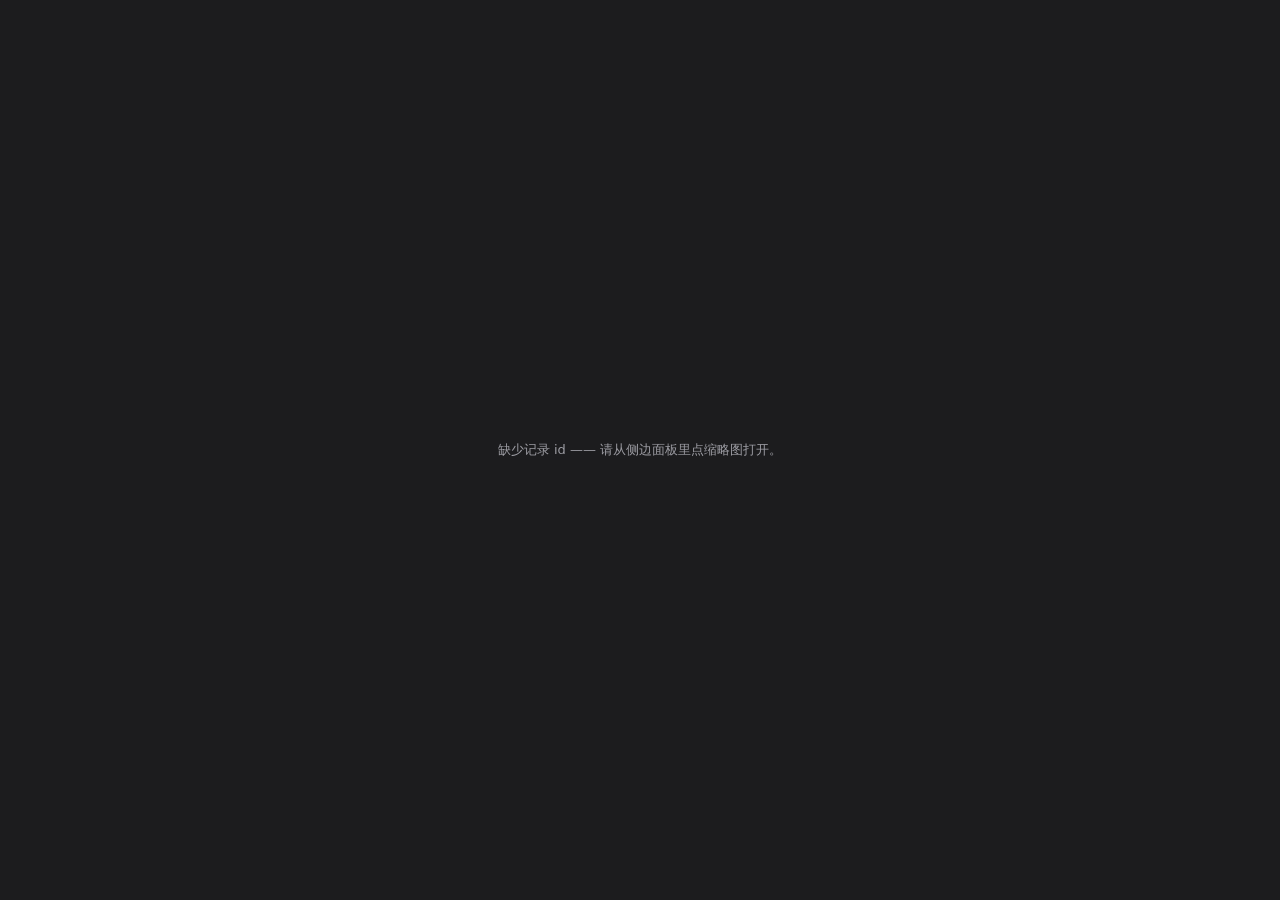
<file: src/preview/index.html>
<!doctype html>
<html lang="zh-CN">
  <head>
    <meta charset="utf-8" />
    <meta name="viewport" content="width=device-width, initial-scale=1" />
    <title>元素截图 · 页面元素注释</title>
    <style>
      /*
       * 独立的截图查看页。
       *
       * 为什么不让侧边面板自己"全屏"：面板本身只有约 320px 宽，浮层再大也受它限制。
       * 真正能看到全貌、能缩放、能右键另存，需要一个普通标签页。
       *
       * 配色刻意用深底：截图常是浅色界面，深底能让图的边界一眼看清，
       * 也不会让人分不清"图的边缘"和"页面背景"。
       */
      * {
        box-sizing: border-box;
      }

      html,
      body {
        margin: 0;
        height: 100%;
        background: #1c1c1e;
        color: #f2f2f7;
        font:
          400 13px/1.5 -apple-system,
          BlinkMacSystemFont,
          'SF Pro Text',
          'Segoe UI',
          system-ui,
          sans-serif;
      }

      body {
        display: flex;
        flex-direction: column;
      }

      /* 工具条会随全屏自动隐藏（全屏时 display 由 JS 控制） */
      .toolbar {
        display: flex;
        align-items: center;
        gap: 10px;
        padding: 10px 14px;
        background: rgba(44, 44, 46, 0.92);
        backdrop-filter: saturate(180%) blur(20px);
        -webkit-backdrop-filter: saturate(180%) blur(20px);
        border-bottom: 1px solid rgba(84, 84, 88, 0.5);
      }

      .toolbar[hidden] {
        display: none;
      }

      .meta {
        flex: 1 1 auto;
        min-width: 0;
        color: rgba(235, 235, 245, 0.62);
        font-size: 12px;
        overflow: hidden;
        text-overflow: ellipsis;
        white-space: nowrap;
      }

      /* 缩放比例显示。定一个宽度，免得数字位数变化时两边的按钮左右挪。 */
      .zoom-level {
        min-width: 52px;
        color: rgba(235, 235, 245, 0.82);
        font: 400 12px/1 ui-monospace, SFMono-Regular, Menlo, monospace;
        text-align: center;
      }

      button {
        font: inherit;
        padding: 6px 12px;
        border: 0;
        border-radius: 8px;
        background: rgba(120, 120, 128, 0.32);
        color: #f2f2f7;
        font-size: 12px;
        cursor: pointer;
        transition: background-color 0.18s ease;
      }

      button:hover {
        background: rgba(120, 120, 128, 0.48);
      }

      button:focus-visible {
        outline: none;
        box-shadow: 0 0 0 3px rgba(120, 120, 128, 0.5);
      }

      .stage {
        flex: 1 1 auto;
        min-height: 0;
        display: flex;
        align-items: center;
        justify-content: center;
        padding: 14px;
        overflow: auto;
      }

      .stage.plain {
        padding: 0;
      }

      /*
       * `contain` 是关键：截图常常很扁很宽（一条按钮、一行文字），
       * 用 cover 会把它裁得只剩中间一块 —— 那就失去了"看全貌"的意义。
       */
      img {
        max-width: 100%;
        max-height: 100%;
        object-fit: contain;
        border-radius: 6px;
        background: #fff;
        box-shadow: 0 12px 40px rgba(0, 0, 0, 0.5);
      }

      .status {
        padding: 40px 20px;
        color: rgba(235, 235, 245, 0.62);
        text-align: center;
        line-height: 1.8;
        white-space: pre-wrap;
      }

      .hint {
        color: rgba(235, 235, 245, 0.42);
        font-size: 11px;
      }
    </style>
  </head>
  <body>
    <div id="toolbar" class="toolbar" hidden>
      <span id="meta" class="meta"></span>
      <button id="zoom-out" type="button" title="缩小（-）">−</button>
      <span id="zoom-level" class="zoom-level">适应</span>
      <button id="zoom-in" type="button" title="放大（+）">＋</button>
      <button id="zoom-fit" type="button" title="适应窗口（0）">适应窗口</button>
      <button id="zoom-100" type="button" title="原始尺寸（1）">100%</button>
      <button id="save" type="button" title="把这张截图另存为 PNG">另存为 PNG</button>
      <button id="close" type="button" title="关闭这个标签页">关闭</button>
    </div>
    <div id="stage" class="stage">
      <p class="status">正在读取截图…</p>
    </div>
    <script src="preview.js"></script>
  </body>
</html>
</file>
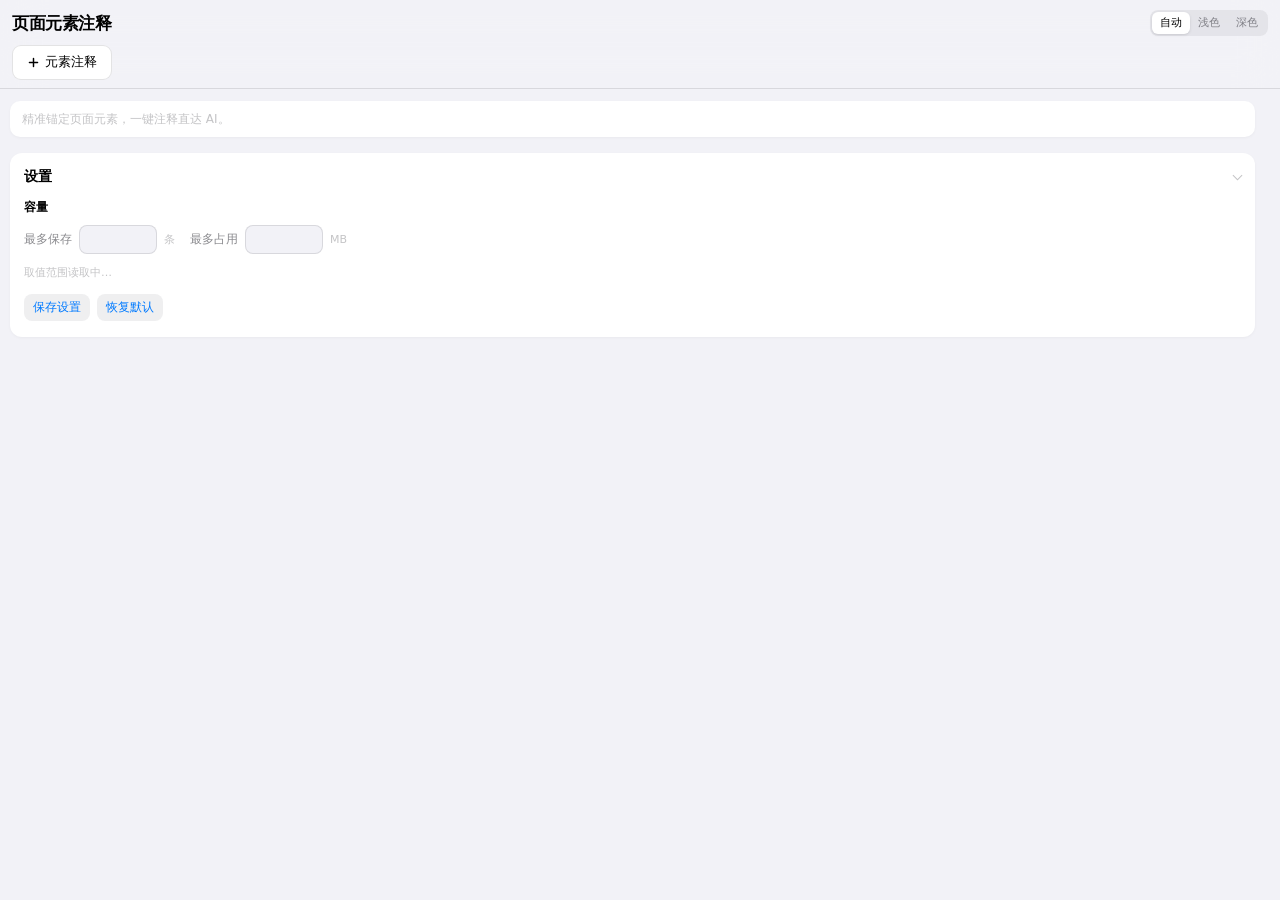
<file: src/sidepanel/index.html>
<!doctype html>
<html lang="zh-CN">
  <head>
    <meta charset="utf-8" />
    <meta name="viewport" content="width=device-width, initial-scale=1" />
    <title>页面元素注释</title>
    <!--
      主题必须在**首屏绘制前**定下来，否则深色模式下会先闪一下白底。
      所以 theme.js 同步加载（不 defer / 不 async），并且用 localStorage
      （同步读取，没有 await 就没有闪烁窗口）。
    -->
    <script src="theme.js"></script>
    <link rel="stylesheet" href="index.css" />
  </head>
  <body>
    <header class="bar">
      <div class="bar-title">
        <strong>页面元素注释</strong>

        <!-- 外观：iOS 的三段式分段控件（跟随系统 / 浅色 / 深色） -->
        <div id="theme-switch" class="segmented" role="group" aria-label="外观主题">
          <button type="button" data-theme-value="system" aria-pressed="false" title="跟随系统外观">
            自动
          </button>
          <button type="button" data-theme-value="light" aria-pressed="false" title="始终使用浅色">
            浅色
          </button>
          <button type="button" data-theme-value="dark" aria-pressed="false" title="始终使用深色">
            深色
          </button>
        </div>
      </div>
      <div class="bar-actions">
        <!--
          注释入口（只剩一个了，快捷键整套已按用户要求删除）。

          这里原本有第二个「悬停注释」入口，区别被写成"鼠标停在元素上即可、
          不需要点击"。**那句话是错的**：两个入口一直都是**左键点击**才抓，
          悬停只用来高亮预览（那条"停 400ms 自动捕获"早就按用户要求删了）。
          所以悬停按钮点下去什么额外效果都没有 —— 用户要求去掉它，是对的。

          hover 才出现的内容（下拉菜单、气泡提示）依然能抓：抽取发生在点击那一刻。
        -->
        <button
          id="start-element-note"
          type="button"
          class="bar-btn primary-note"
          aria-label="元素注释：点页面上的元素并写说明"
        >
          <svg class="icon" viewBox="0 0 16 16" width="13" height="13" aria-hidden="true">
            <path
              d="M8 3v10M3 8h10"
              fill="none"
              stroke="currentColor"
              stroke-width="1.8"
              stroke-linecap="round"
            />
          </svg>
          <span id="start-element-note-label">元素注释</span>
        </button>
        <!--
          ⚠️ 这里原本还有第二个按钮「悬停注释」。

          用户要求去掉它："现在元素注释我看也具备 悬停注释的功能了，
          我觉得可以直接去掉悬停注释这个按钮了。"

          成立：**两个入口的行为早就一样了** —— 都是左键点击元素才抓
          （悬停只用来高亮，不自动抓取；那条 400ms 自动捕获早就按用户要求删了）。
          留着一个点了之后什么额外效果都没有的按钮，只会让人以为是两种模式。

          随之删掉的还有整套 `mode` 机制（面板的 `mode` 参数、worker 的
          `pendingHoverGrab`、页面里的 `armedMode`）—— 只剩一个入口之后它就是死代码。
        -->
      </div>
    </header>

    <!--
      面板内滚动区。

      为什么要把滚动限制在这里，而不是让文档自己滚：
      文档级滚动条**出现/消失**时会改变内容可用宽度，于是每次筛选结果变多
      都会把整块界面挤一下 —— 用户看到的就是"元素跳来跳去"。
      现在：顶栏固定不动，只有这一块滚；它的高度固定，滚动条出现与否都不影响
      其它元素的宽度（外加 `scrollbar-gutter: stable` 预留槽位）。
    -->
    <div class="scroll-area">

    <!--
      提示位**常驻**（不再 hidden）：空闲时显示标语，操作后显示结果。
      文案由 JS 填（`clearNotice()` 会把标语放上去），这里留空是初始占位。
    -->
    <p id="notice" class="notice muted" role="status"></p>

    <!--
      注释输入卡片 —— 用户点了元素之后在这里写注释。

      ⚠️ 输入框放面板里，不放进独立窗口：那条路试过，真机上它带着一圈操作系统
      标题栏（最小化/最大化/关闭），用户反馈"不希望用户能感觉到这是一个独立的
      浏览器弹窗"。而 Chromium 的 `windows.json` 里 `frameless` / `titleBar` /
      `borderless` 这些词一次都没出现过 —— 扩展 API 造不出无边框窗口。

      面板本来就是我们自己的文档、没有窗口边框，而且用户是从这里点「元素注释」
      才开始框选的，它一定是开着的。所以这是唯一既无边框、又不会和页面抢焦点的
      位置。
    -->
    <div id="annotation-composer" class="annotation-composer" hidden>
      <div class="annotation-target" id="annotation-target"></div>
      <!--
        页面刷新/导航后显示的一行说明（见 index.js 里 tabs.onUpdated 那段）。

        刷新会让高亮框消失，但**已经抽好的 payload 与截图还在** ——
        用户写了一半的注释不该因此丢掉。这行字同时说清"什么没了"和"什么还在"。
      -->
      <div id="annotation-note" class="annotation-note" hidden></div>
      <textarea
        id="annotation-input"
        class="annotation-input"
        rows="3"
        placeholder="例如：按钮太淡了，改成主色"
        aria-label="这个元素要改什么"
      ></textarea>
      <div class="annotation-actions">
        <!--
          提示里**不提 Esc**：用户要求"弹窗不再支持通过 ESC 关闭，通过 取消 按钮关闭"。
          写了却没生效，比不写更让人困惑。
        -->
        <span class="annotation-hint">Ctrl+Enter 添加</span>
        <button id="annotation-cancel" type="button" class="mini">取消</button>
        <button id="annotation-add" type="button" class="mini primary">添加</button>
      </div>
    </div>

    <!--
      授权补救：Chrome 的 activeTab 只在「点图标 / 按快捷键」那一刻授予，
      而且页面一导航就撤销。面板是常驻的，所以从面板点「进入抓取模式」时
      常常已经没有授权了。这里给一个**用户自己就能走完**的补救入口。
      按钮默认隐藏，只有真的遇到权限失败才出现。
    -->
    <div id="grant-row" class="grant-row" hidden>
      <button id="grant-host" type="button" class="primary">授权访问所有网站</button>
      <span class="grant-hint">只需一次：之后从面板直接抓取与截图都不再需要重复授权</span>
    </div>

    <!--
      设置。快捷键与容量合在一处，位置在**全选按钮上方**，默认展开但**可收起**。

      用户先要求"常驻展开"，后来要求"支持收起/展开" —— 两者不矛盾：
      默认 `open`（打开面板就能看到容量与快捷键），需要时点标题收起，
      把纵向空间让给列表。`<details>` 原生就是这个行为，也不需要额外 JS。
    -->
    <details class="settings" open>
      <summary>
        <span class="settings-title">设置</span>
        <!--
          用量与「设置」**同一行**（用户要求）。

          它放这里而不是设置体里，是因为它是"一览"信息 —— 用户扫一眼标题行
          就该知道还剩多少空间，不必先展开再往下找。而它又确实属于设置，
          放在标题行右侧是位置与归属都对的做法。

          放在 `summary` **内部**（不是和它并列）是必需的：`<summary>` 是
          `<details>` 的开关，和它并列的元素点下去不会展开/收起。
        -->
        <span id="capacity-line" class="capacity-line"></span>
      </summary>
      <div class="settings-body">
        <div class="setting-block">
          <div class="setting-label">容量</div>
          <div class="setting-pair">
            <label for="setting-max-records">最多保存</label>
            <input
              id="setting-max-records"
              type="number"
              min="1"
              max="1000"
              step="1"
              inputmode="numeric"
            />
            <span class="unit">条</span>

            <label for="setting-max-bytes">最多占用</label>
            <input
              id="setting-max-bytes"
              type="number"
              min="1"
              max="512"
              step="1"
              inputmode="numeric"
            />
            <span class="unit">MB</span>
          </div>
          <!-- 文案由 JS 填（下限随当前用量变），这里只是初始占位。 -->
          <p id="setting-range" class="setting-range">取值范围读取中…</p>
          <div class="setting-actions">
            <button id="setting-save" type="button" class="mini">保存设置</button>
            <button id="setting-reset" type="button" class="mini">恢复默认</button>
          </div>
        </div>
      </div>
    </details>

    <!--
      全选：勾上 = 选中当前全部记录，导出/删除就能一次做完。

      可点区域**只包含复选框和它的文字**，不是整行。
      我第一版用 <label> 包住整行让"整行可点"，但那一行有半屏空白 ——
      用户点空白处却改了选中状态，反馈原话是"我没点击到文字也会触发全选"。
      那确实是意外触发：界面上的空白区域通常意味着"这里什么都不做"。
    -->
    <div id="select-all-row" class="select-all" hidden>
      <label class="select-all-hit">
        <input id="select-all" type="checkbox" />
        <span id="select-all-label">全选</span>
      </label>
      <!--
        搜索框固定在全选行的右侧。

        放在这一行而不是别处：全选、导出、清空三个动作都**作用于搜索结果**，
        搜索框和它们在同一行，这个关系一眼就能看出来。
        （它不会随列表滚动跑掉——列表滚动的只是下面那一块。）
      -->
      <input
        id="record-search"
        type="search"
        class="record-search"
        placeholder="搜索注释…"
        aria-label="按标题搜索记录"
        autocomplete="off"
      />
      <!--
        导出与清空**跟着全选走**（用户要求："放到全选按钮的右边来，我觉得这个比较合理"）。

        确实更合理：这两个动作都**作用于当前搜索出来的结果**，而"作用范围"这件事
        是由全选按钮表达的。放到顶栏去，它们和"注释模式"那两个入口挤在一起，
        看起来像是同一类动作，实际完全不是。
      -->
      <button id="export-selected" type="button" class="bar-btn export-btn" aria-label="导出为 Markdown 文件">
        导出全部
      </button>
      <button id="clear-all" type="button" class="bar-btn" aria-label="清空全部抓取历史">
        清空
      </button>
    </div>

    <ul id="records" class="records" aria-label="抓取记录列表"></ul>

    <p id="filter-note" class="filter-note" hidden></p>

    <p id="empty" class="empty" hidden>
      还没有记录。<br />点「元素注释」，然后在页面上点一个元素。
    </p>

    <!-- 空态要分清两种：「一条都没有」和「筛完一条不剩」。
         混成一句的话，用户会以为记录被删了。 -->
    <p id="no-match" class="empty" hidden>
      没有匹配的记录。<br />换个词试试，或清空搜索框。
    </p>

    <!-- 截图管道诊断：真机上截图一直失败，而失败点无从判断。
         这里把每一步的中间产物显示出来，不需要开控制台。 -->
    <!--
      截图管道诊断。**平时隐藏**，只在最近有失败时自动出现（见 renderShotDiagnostics）。

      保留它的理由：截图曾经连续几轮失败，全靠这块逐阶段记录才定位到根因。
      删掉它，下次再出问题就只能靠猜。但它也确实不该一直占着面板底部。
    -->
    <details class="diag" id="shot-diag-panel" hidden>
      <summary>截图没成功？看诊断</summary>
      <div class="diag-body">
        <div class="diag-actions">
          <button id="shot-diag-clear" type="button">清空并重抓一次</button>
          <button id="shot-diag-reload" type="button">刷新</button>
        </div>
        <div id="shot-diag"></div>
      </div>
    </details>

    </div><!-- /.scroll-area -->

    <script src="../shared/text-utils.js"></script>
    <script src="../shared/surrogate-safe-string.js"></script>
    <script src="../shared/budget.js"></script>
    <script src="../shared/format.js"></script>
    <!-- 导出压缩包时要把 worker 回传的 base64 解成字节再交给 blob URL。 -->
    <script src="../shared/zip.js"></script>
    <script src="index.js"></script>
  </body>
</html>
</file>
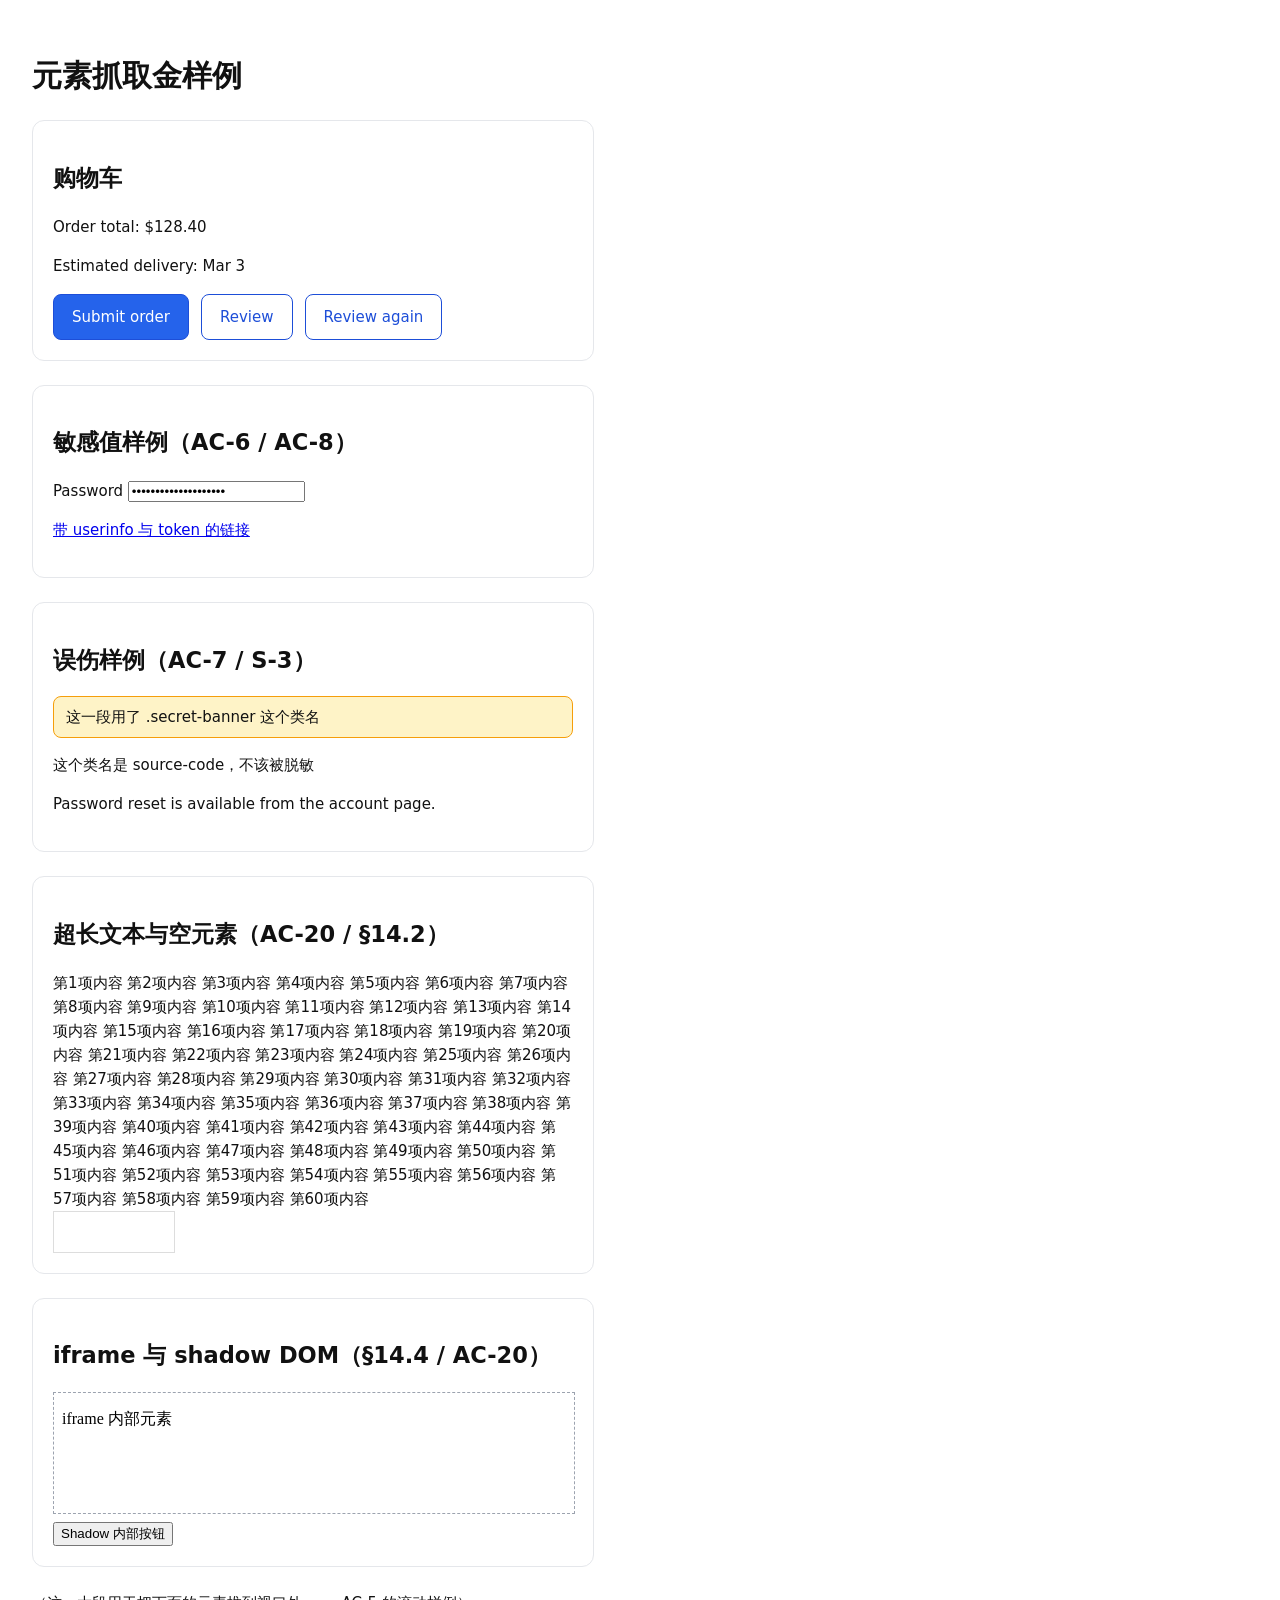
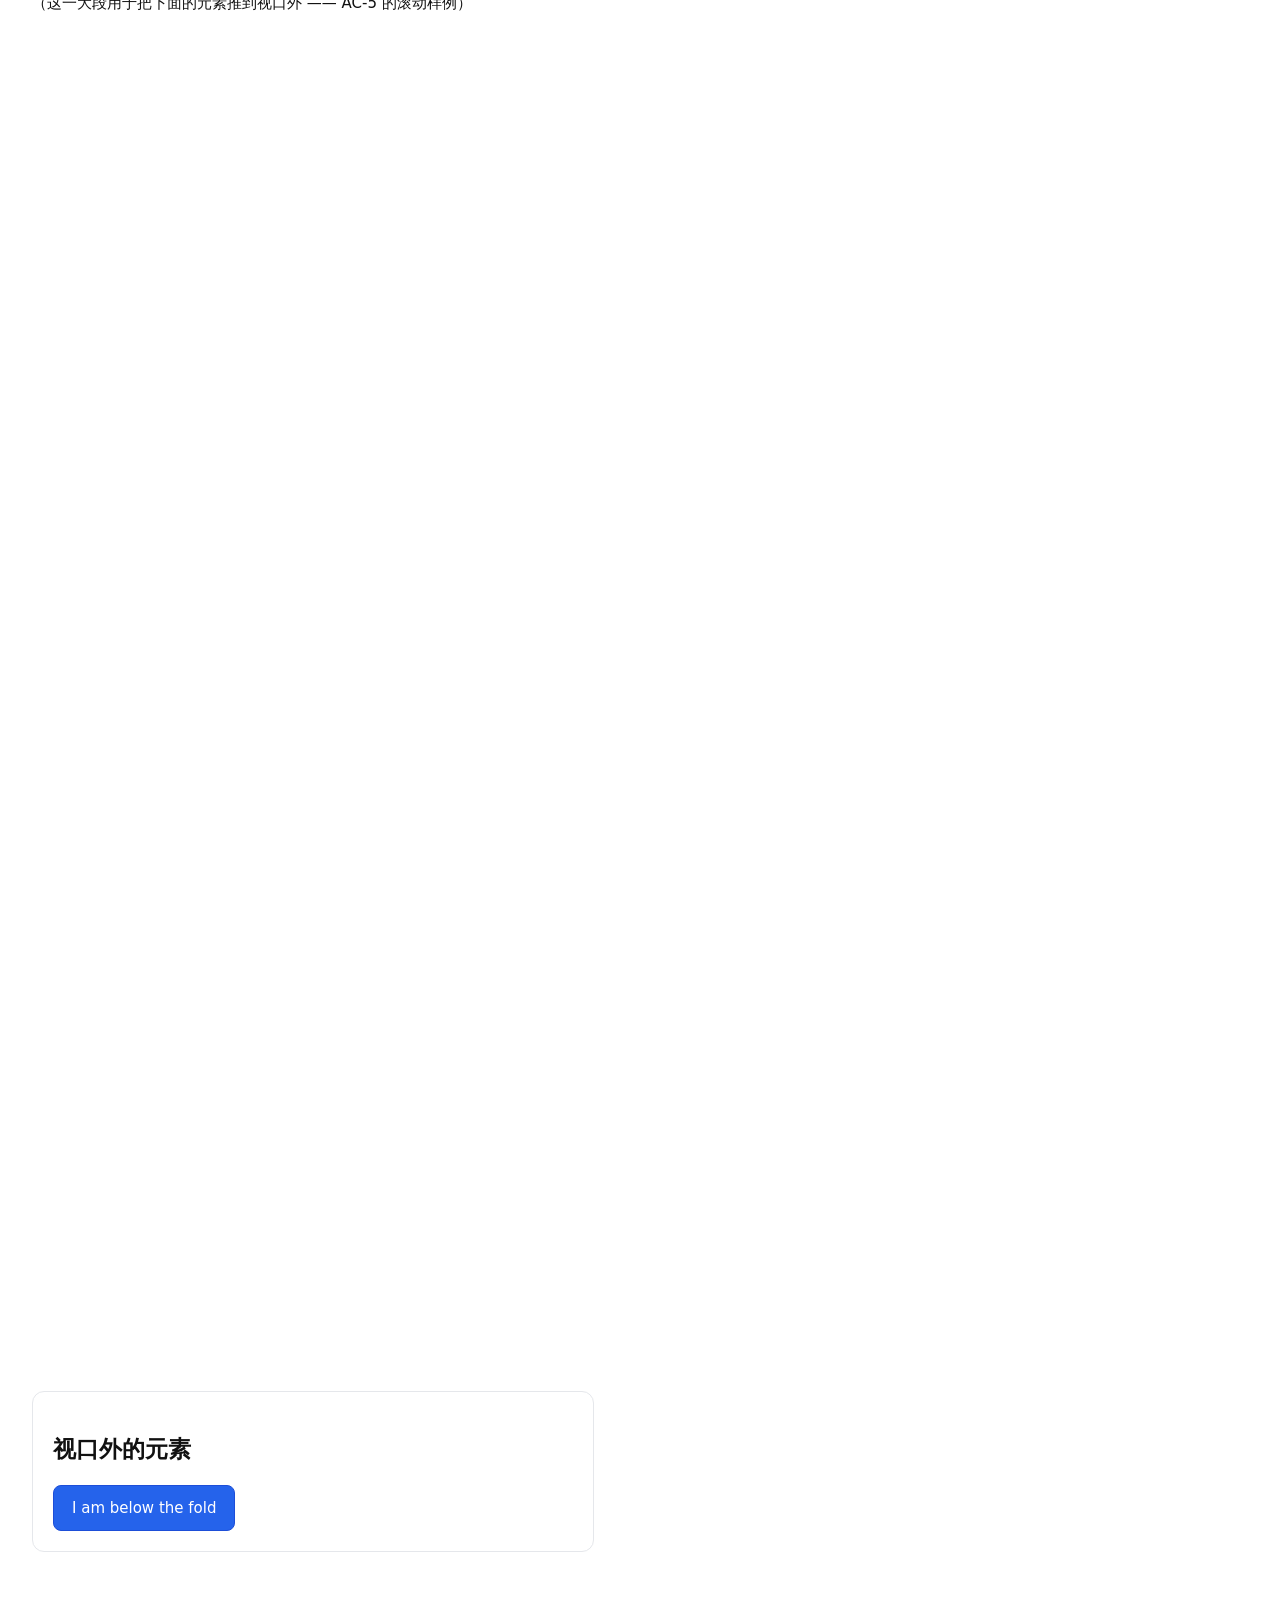
<file: test/fixture-page.html>
<!doctype html>
<html lang="zh-CN">
  <head>
    <meta charset="utf-8" />
    <title>页面元素注释 · 金样例页面</title>
    <style>
      body {
        font: 15px/1.6 system-ui, -apple-system, 'Segoe UI', sans-serif;
        margin: 0;
        padding: 32px;
        background: #fff;
        color: #111;
      }
      .card {
        max-width: 520px;
        border: 1px solid #e5e7eb;
        border-radius: 12px;
        padding: 20px;
        margin-bottom: 24px;
      }
      .cart-actions {
        display: flex;
        gap: 12px;
        align-items: center;
        margin-top: 16px;
      }
      .btn {
        font: inherit;
        padding: 10px 18px;
        border-radius: 8px;
        border: 1px solid #1d4ed8;
        background: #2563eb;
        color: #fff;
        cursor: pointer;
      }
      .btn-ghost {
        background: #fff;
        color: #1d4ed8;
      }
      /* 用于 AC-7：class 名里含裸子串 "secret"，但它是正常类名，不该被脱敏 */
      .secret-banner {
        padding: 8px 12px;
        background: #fef3c7;
        border: 1px solid #f59e0b;
        border-radius: 8px;
      }
      .filler {
        height: 1400px;
      }
      iframe {
        width: 100%;
        height: 120px;
        border: 1px dashed #9ca3af;
      }
    </style>
  </head>
  <body>
    <h1>元素抓取金样例</h1>

    <div class="card" id="cart">
      <h2>购物车</h2>
      <p class="cart-total">Order total: $128.40</p>
      <p class="cart-delivery">Estimated delivery: Mar 3</p>
      <div class="cart-actions">
        <button id="submit-order" class="btn" type="submit" aria-label="Submit order">
          Submit order
        </button>
        <button class="btn btn-ghost review-order" type="button">Review</button>
        <button class="btn btn-ghost review-order" type="button">Review again</button>
      </div>
    </div>

    <div class="card">
      <h2>敏感值样例（AC-6 / AC-8）</h2>
      <div>
        <label for="pw">Password</label>
        <input id="pw" type="password" value="hunter2-super-secret" />
      </div>
      <p>
        <a id="keyed-link" href="https://user:pw@example.com/api/keys/abc123?token=xyz#frag">
          带 userinfo 与 token 的链接
        </a>
      </p>
    </div>

    <div class="card">
      <h2>误伤样例（AC-7 / S-3）</h2>
      <div class="secret-banner" id="banner">这一段用了 .secret-banner 这个类名</div>
      <p class="source-code" id="source-code-note">这个类名是 source-code，不该被脱敏</p>
      <p id="password-prose">Password reset is available from the account page.</p>
    </div>

    <div class="card">
      <h2>超长文本与空元素（AC-20 / §14.2）</h2>
      <div id="long-text"></div>
      <div id="empty-box" style="width: 120px; height: 40px; border: 1px solid #ddd"></div>
    </div>

    <div class="card">
      <h2>iframe 与 shadow DOM（§14.4 / AC-20）</h2>
      <iframe id="frame" srcdoc="<p id='inside'>iframe 内部元素</p>"></iframe>
      <div id="shadow-host"></div>
    </div>

    <div class="filler" id="filler">（这一大段用于把下面的元素推到视口外 —— AC-5 的滚动样例）</div>

    <div class="card" id="far-away">
      <h2>视口外的元素</h2>
      <button id="far-button" class="btn" type="button">I am below the fold</button>
    </div>

    <script>
      // 超长文本，用于验证 textSnippet 的 200 码元截断。
      const longText = document.getElementById('long-text')
      longText.textContent = Array.from(
        { length: 60 },
        (_, i) => '第' + (i + 1) + '项内容'
      ).join(' ')

      // Shadow DOM：验证 elementFromPoint 会返回 host 而不是内部元素。
      const shadowHost = document.getElementById('shadow-host')
      const shadowRoot = shadowHost.attachShadow({ mode: 'open' })
      const shadowButton = document.createElement('button')
      shadowButton.id = 'shadow-btn'
      shadowButton.className = 'btn'
      shadowButton.textContent = 'Shadow 内部按钮'
      shadowRoot.appendChild(shadowButton)

      // 供验证脚本查询的探针：页面自己记录被点击过的元素。
      window.__fixtureClicks = []
      document.addEventListener('click', (event) => {
        window.__fixtureClicks.push(event.target.id || event.target.tagName)
      })
    </script>
  </body>
</html>
</file>
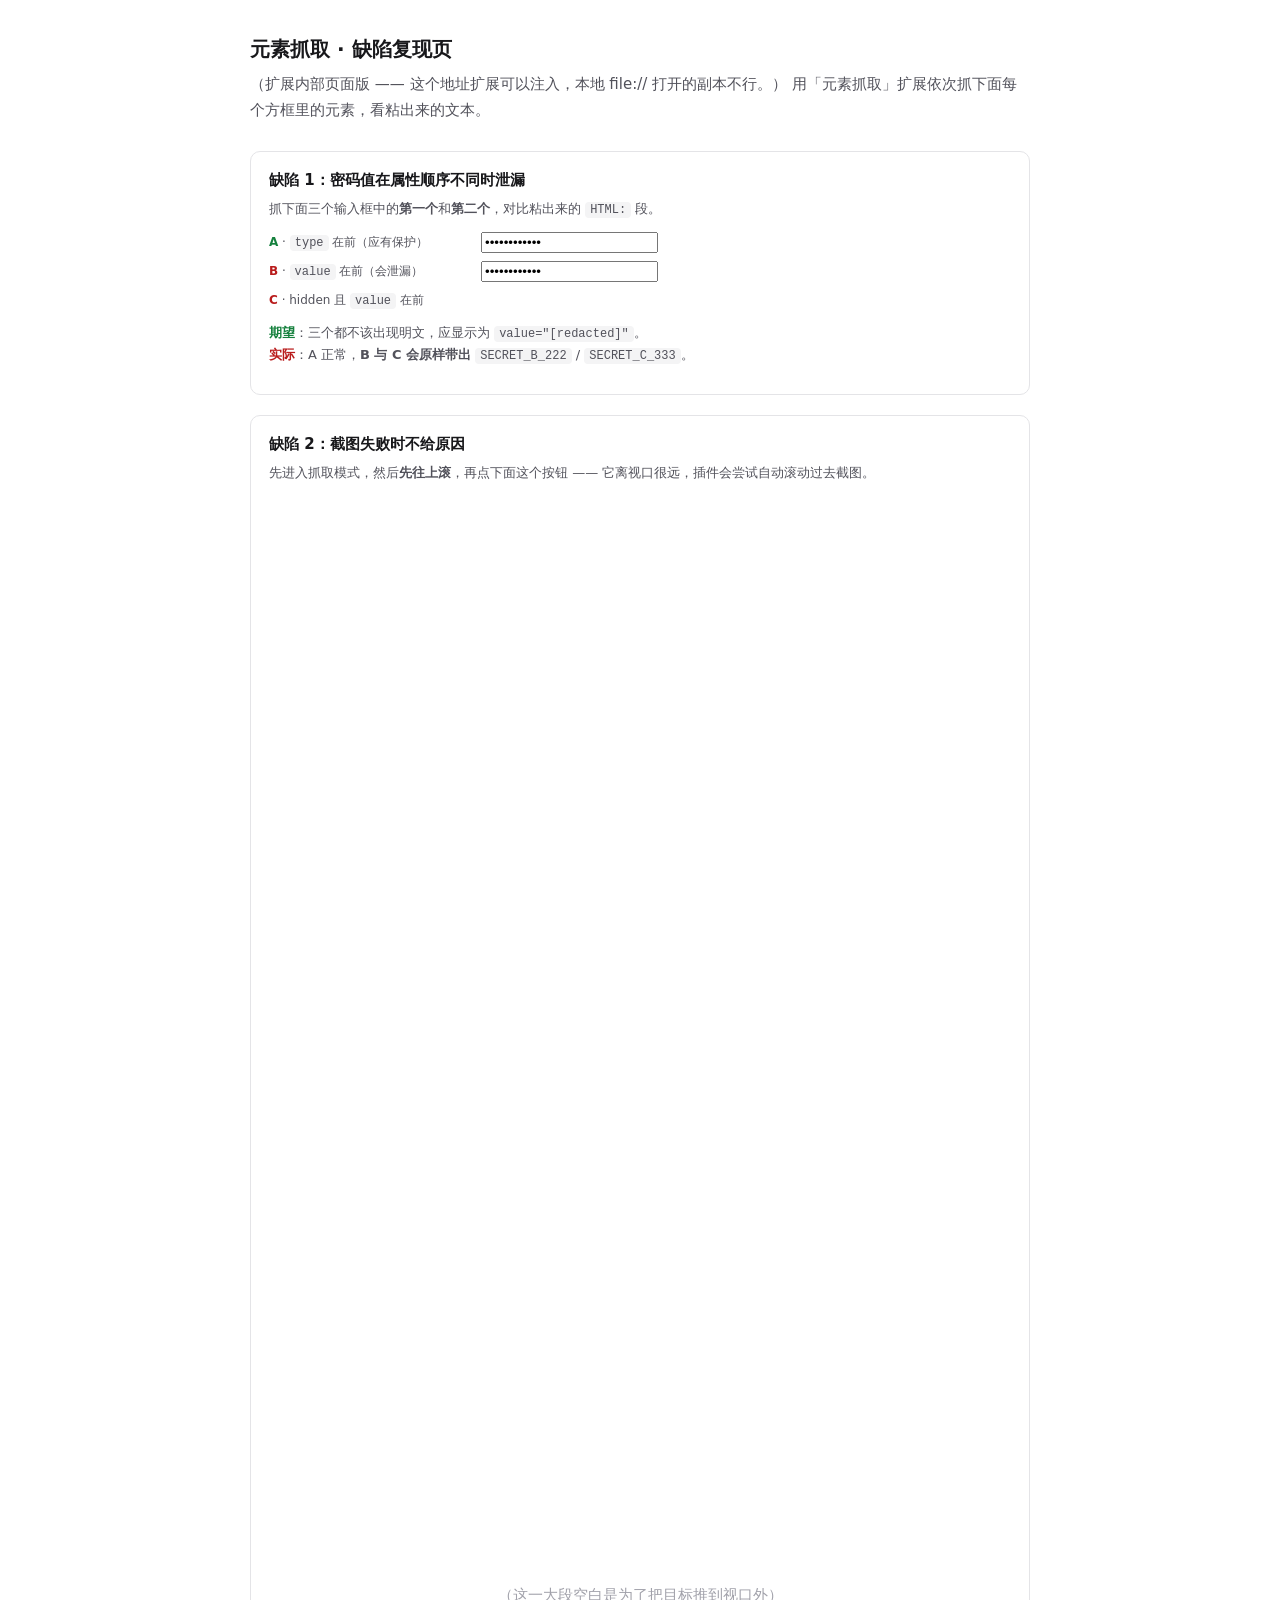
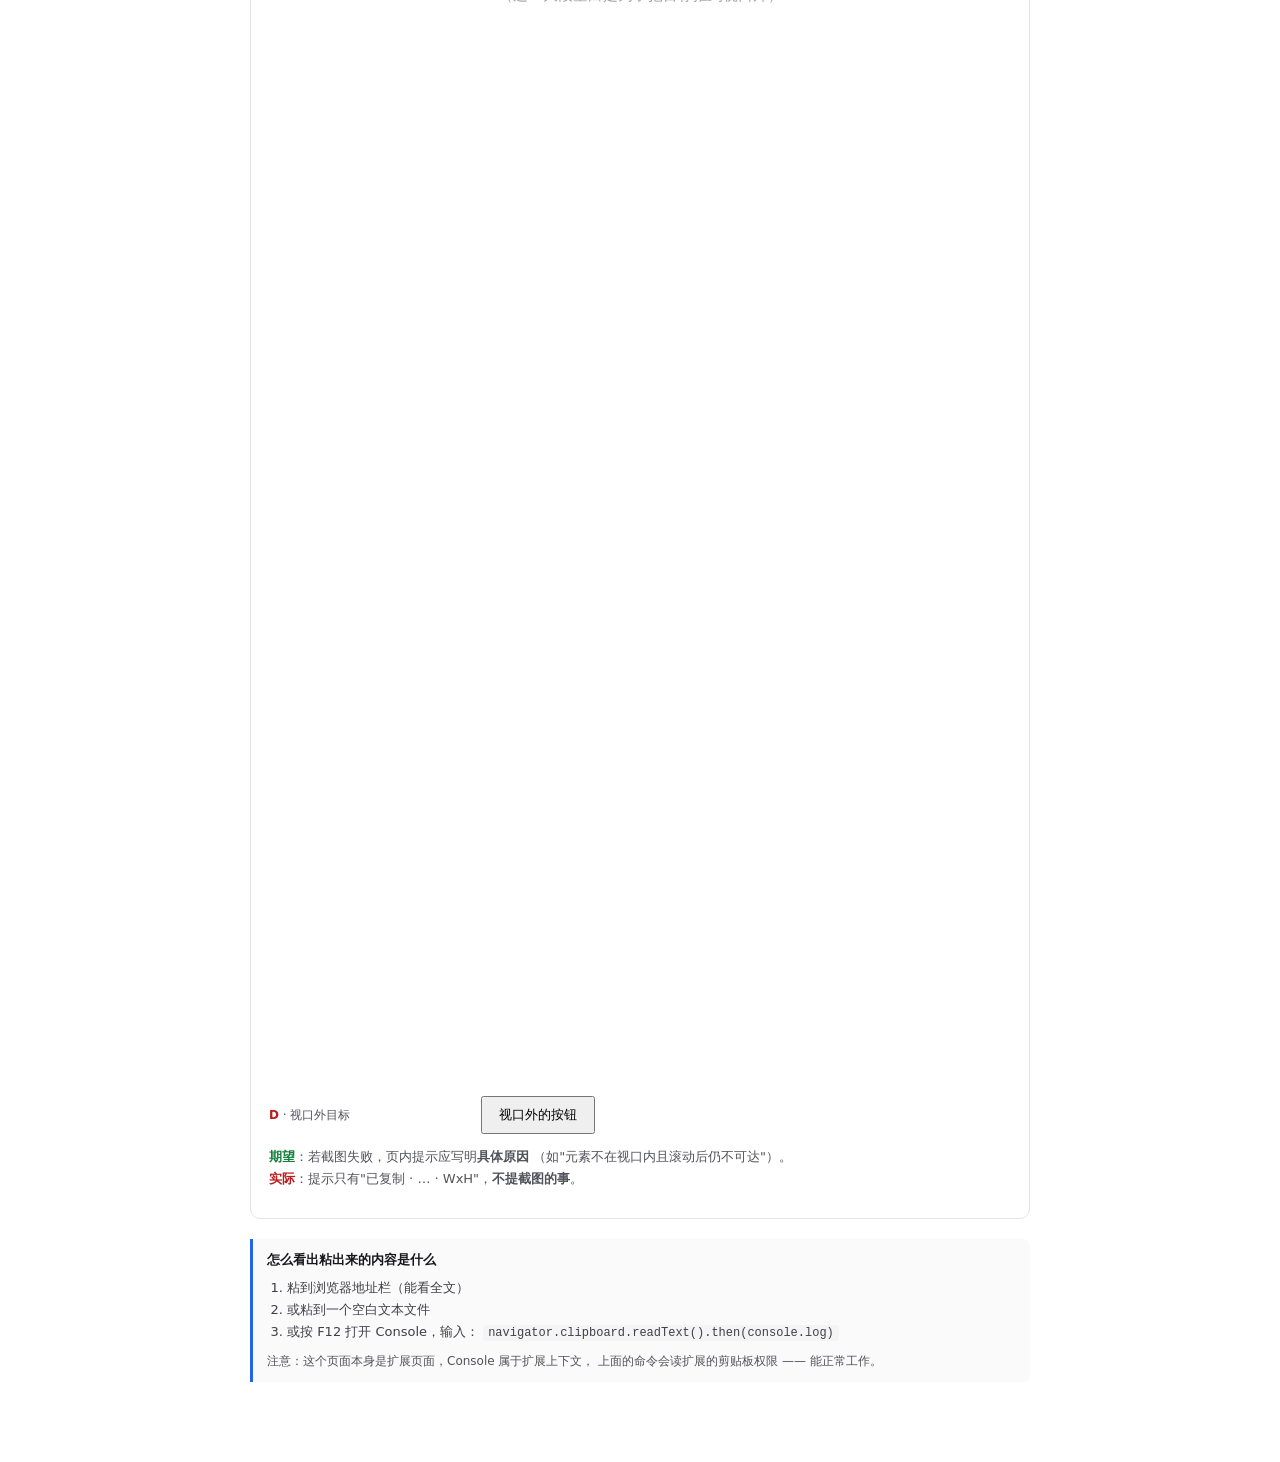
<file: test/repro.html>
<!doctype html>
<html lang="zh-CN">
  <head>
    <meta charset="utf-8" />
    <title>页面元素注释 · 缺陷复现页</title>
    <style>
      body {
        font: 15px/1.7 system-ui, -apple-system, 'Segoe UI', sans-serif;
        margin: 0 auto;
        max-width: 780px;
        padding: 32px 24px 80px;
        color: #18181b;
      }
      h1 { font-size: 20px; margin: 0 0 6px; }
      .lede { color: #52525b; margin: 0 0 28px; }
      section {
        border: 1px solid #e4e4e7; border-radius: 10px;
        padding: 16px 18px; margin-bottom: 20px;
      }
      h2 { font-size: 15px; margin: 0 0 4px; }
      .expect { color: #52525b; font-size: 13px; margin: 0 0 12px; }
      .row { display: flex; align-items: center; gap: 12px; margin-bottom: 8px; }
      .label { flex: 0 0 auto; font-size: 12px; color: #52525b; min-width: 200px; }
      code {
        font: 12px/1.5 ui-monospace, SFMono-Regular, Menlo, monospace;
        background: #f4f4f5; padding: 1px 5px; border-radius: 4px;
      }
      .bad { color: #b91c1c; font-weight: 600; }
      .good { color: #15803d; font-weight: 600; }
      .tip {
        background: #fafafa; border-left: 3px solid #2563eb;
        padding: 10px 14px; font-size: 13px; margin: 16px 0 0; border-radius: 0 6px 6px 0;
      }
      ol { margin: 6px 0 0; padding-left: 20px; font-size: 13px; color: #3f3f46; }
    </style>
  </head>
  <body>
    <h1>元素抓取 · 缺陷复现页</h1>
    <p class="lede">
      （扩展内部页面版 —— 这个地址扩展可以注入，本地 file:// 打开的副本不行。）
      用「元素抓取」扩展依次抓下面每个方框里的元素，看粘出来的文本。
    </p>

    <section>
      <h2>缺陷 1：密码值在属性顺序不同时泄漏</h2>
      <p class="expect">
        抓下面三个输入框中的<strong>第一个</strong>和<strong>第二个</strong>，对比粘出来的
        <code>HTML:</code> 段。
      </p>

      <div class="row">
        <span class="label"><span class="good">A</span> · <code>type</code> 在前（应有保护）</span>
        <input id="pw-a" type="password" value="SECRET_A_111" />
      </div>
      <div class="row">
        <span class="label"><span class="bad">B</span> · <code>value</code> 在前（会泄漏）</span>
        <input id="pw-b" value="SECRET_B_222" type="password" />
      </div>
      <div class="row">
        <span class="label"><span class="bad">C</span> · hidden 且 <code>value</code> 在前</span>
        <input id="pw-c" value="SECRET_C_333" type="hidden" />
      </div>

      <p class="expect" style="margin-top: 12px">
        <span class="good">期望</span>：三个都不该出现明文，应显示为
        <code>value="[redacted]"</code>。<br />
        <span class="bad">实际</span>：A 正常，<strong>B 与 C 会原样带出</strong>
        <code>SECRET_B_222</code> / <code>SECRET_C_333</code>。
      </p>
    </section>

    <section>
      <h2>缺陷 2：截图失败时不给原因</h2>
      <p class="expect">
        先进入抓取模式，然后<strong>先往上滚</strong>，再点下面这个按钮 ——
        它离视口很远，插件会尝试自动滚动过去截图。
      </p>
      <div style="height: 2200px; display: grid; place-items: center; color: #a1a1aa">
        （这一大段空白是为了把目标推到视口外）
      </div>
      <div class="row">
        <span class="label"><span class="bad">D</span> · 视口外目标</span>
        <button id="far-target" type="button" style="padding: 8px 16px">视口外的按钮</button>
      </div>
      <p class="expect" style="margin-top: 12px">
        <span class="good">期望</span>：若截图失败，页内提示应写明<strong>具体原因</strong>
        （如"元素不在视口内且滚动后仍不可达"）。<br />
        <span class="bad">实际</span>：提示只有"已复制 · … · WxH"，<strong>不提截图的事</strong>。
      </p>
    </section>

    <div class="tip">
      <strong>怎么看出粘出来的内容是什么</strong>
      <ol>
        <li>粘到浏览器地址栏（能看全文）</li>
        <li>或粘到一个空白文本文件</li>
        <li>或按 F12 打开 Console，输入：
          <code>navigator.clipboard.readText().then(console.log)</code>
        </li>
      </ol>
      <p style="margin: 8px 0 0; font-size: 12px; color: #52525b">
        注意：这个页面本身是扩展页面，Console 属于扩展上下文，
        上面的命令会读扩展的剪贴板权限 —— 能正常工作。
      </p>
    </div>
  </body>
</html>
</file>
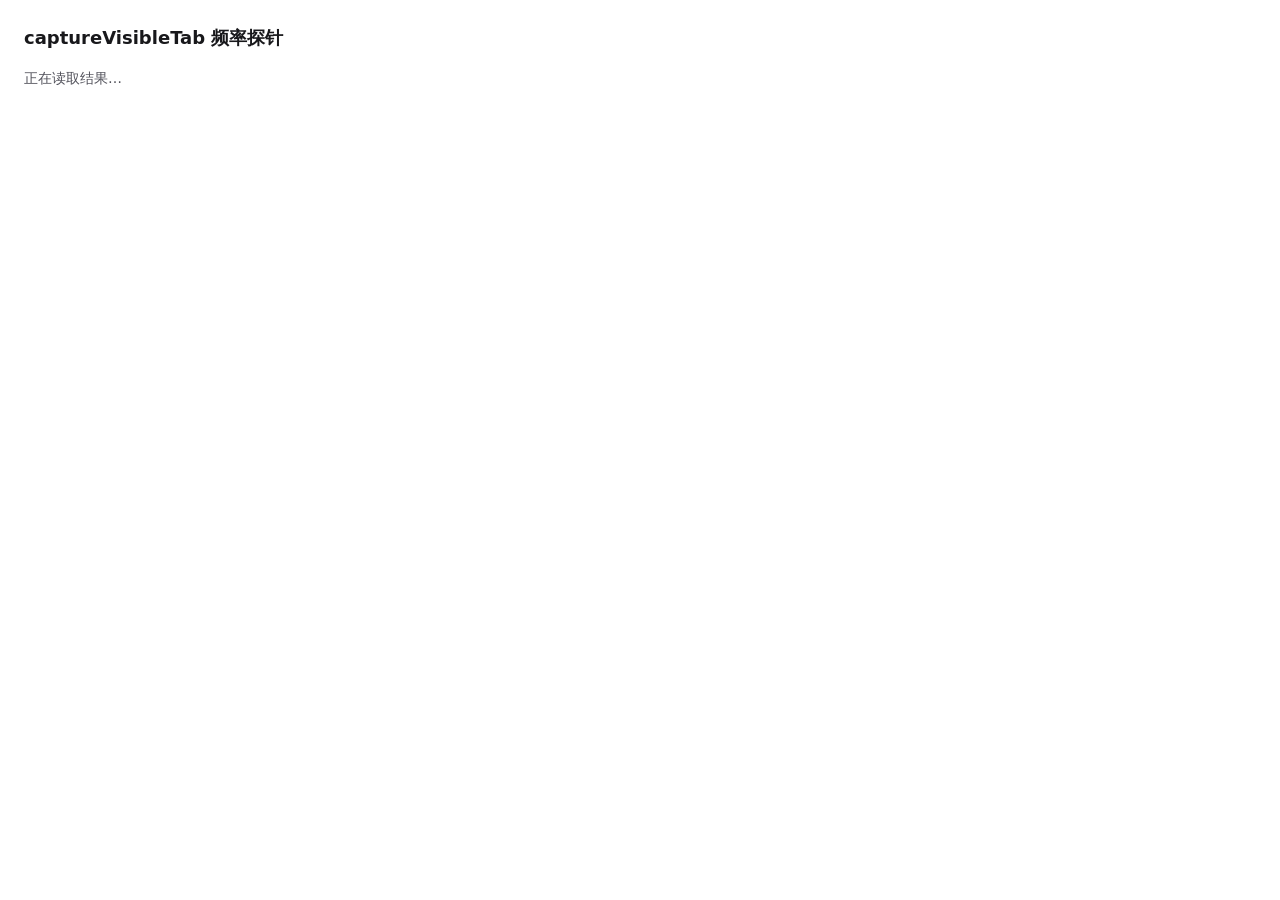
<file: test/risk-probe/capture-vt-probe-extension/result.html>
<!doctype html>
<html lang="zh-CN">
  <head>
    <meta charset="utf-8" />
    <title>captureVisibleTab 探针结果</title>
    <style>
      body {
        font: 14px/1.6 system-ui, -apple-system, 'Segoe UI', sans-serif;
        margin: 0;
        padding: 24px;
        max-width: 760px;
        color: #18181b;
      }
      h1 {
        font-size: 18px;
        margin: 0 0 4px;
      }
      .verdict {
        display: inline-block;
        padding: 3px 10px;
        border-radius: 6px;
        background: #eef2ff;
        color: #3730a3;
        font-weight: 600;
        margin-bottom: 12px;
      }
      .interp {
        margin: 0 0 16px;
        padding: 10px 12px;
        background: #fafafa;
        border: 1px solid #e4e4e7;
        border-radius: 8px;
      }
      table {
        border-collapse: collapse;
        width: 100%;
        margin-bottom: 16px;
      }
      th,
      td {
        text-align: left;
        padding: 6px 8px;
        border-bottom: 1px solid #e4e4e7;
        font-size: 13px;
      }
      th {
        background: #fafafa;
        font-weight: 600;
      }
      code {
        font: 12px/1.5 ui-monospace, SFMono-Regular, Menlo, monospace;
      }
      button {
        font: inherit;
        padding: 6px 14px;
        border-radius: 6px;
        border: 1px solid #2563eb;
        background: #2563eb;
        color: #fff;
        cursor: pointer;
      }
      .hint {
        color: #52525b;
        font-size: 12px;
        margin-top: 12px;
      }
      .busy {
        color: #52525b;
      }
    </style>
  </head>
  <body>
    <h1>captureVisibleTab 频率探针</h1>
    <p id="status" class="busy">正在读取结果…</p>

    <div id="content" hidden>
      <div id="verdict" class="verdict"></div>
      <p id="interp" class="interp"></p>

      <table>
        <thead>
          <tr>
            <th>轮次</th>
            <th>尝试</th>
            <th>成功</th>
            <th>失败</th>
            <th>失败率</th>
            <th>中位耗时</th>
            <th>失败出现在第几次</th>
          </tr>
        </thead>
        <tbody id="rows"></tbody>
      </table>

      <p id="errors" class="hint"></p>

      <button id="copy" type="button">复制完整 JSON 到剪贴板</button>
      <p class="hint">
        同时已经下载了一份 <code>capture-visible-tab-probe.json</code>。<br />
        把 JSON 文件、或点上面的按钮后粘贴的内容，发给提出这次实测的人即可。<br />
        跑完可以在 <code>chrome://extensions</code> 里直接「移除」这个探针扩展。
      </p>
      <pre id="json" hidden></pre>
    </div>

    <script src="result.js"></script>
  </body>
</html>
</file>
<file: src/sidepanel/index.css>
/*
 * 侧边面板样式。
 *
 * 设计取向：**iOS / macOS 系统的观感**。
 * 用户反馈"希望换成 iPhone 苹果那种界面质感，看着非常舒服"。落地为几条具体规则：
 *
 * 1. **分层**，不是一片同色。分组底色（`--bg`）承托白色卡片（`--bg-card`），
 *    层次由背景色差表达，而不是靠边框。
 * 2. **发丝分隔线**（`--separator`）：半透明、0.5px、只在需要的地方出现。
 *    整块加边框是 Web 观感，iOS 用色差 + 发丝线。
 * 3. **系统色板**：蓝 #007AFF、红 #FF3B30、绿 #34C759；深色模式换用对应高亮变体。
 * 4. **连续圆角**：卡片 12–14px，控件 8–10px。小圆角配大卡片会立刻显得廉价。
 * 5. **毛玻璃吸顶栏**：`backdrop-filter` 让滚动内容从半透明栏下透出来，
 *    这是 iOS 导航栏最容易被感知的一个特征。
 * 6. **留白要够**：宁可少放一行内容，也不要挤。
 *
 * 主题只认 `documentElement[data-resolved]`（由 theme.js 写入）—— 单一真相来源，
 * 避免"媒体查询 + 属性"两套规则互相打架。
 */

:root,
:root[data-resolved='light'] {
  --bg: #f2f2f7;
  --bg-card: #ffffff;
  --fill: rgba(120, 120, 128, 0.12);
  --fill-strong: rgba(120, 120, 128, 0.2);
  --label: #000000;
  --label-2: rgba(60, 60, 67, 0.6);
  --label-3: rgba(60, 60, 67, 0.3);
  --separator-hairline: rgba(60, 60, 67, 0.14);
  --blue: #007aff;
  --red: #ff3b30;
  --green: #34c759;
  --shadow-card: 0 1px 3px rgba(0, 0, 0, 0.04);
  --header-bg: rgba(242, 242, 247, 0.78);
  --on-accent: #ffffff;
}

:root[data-resolved='dark'] {
  --bg: #000000;
  --bg-card: #1c1c1e;
  --fill: rgba(120, 120, 128, 0.24);
  --fill-strong: rgba(120, 120, 128, 0.36);
  --label: #ffffff;
  --label-2: rgba(235, 235, 245, 0.6);
  --label-3: rgba(235, 235, 245, 0.3);
  --separator-hairline: rgba(84, 84, 88, 0.4);
  --blue: #0a84ff;
  --red: #ff453a;
  --green: #30d158;
  --shadow-card: none;
  --header-bg: rgba(28, 28, 30, 0.72);
  --on-accent: #ffffff;
}

/*
 * 只在切换主题的那一次挂过渡（theme.js 加/摘 .theme-animating）。
 * 常驻的全局 transition 会让首屏"淡入"，也会和按钮自己的 hover 抢时间轴。
 */
.theme-animating,
.theme-animating *,
.theme-animating *::before,
.theme-animating *::after {
  transition:
    background-color 0.32s ease,
    color 0.32s ease,
    border-color 0.32s ease,
    box-shadow 0.32s ease !important;
}

* {
  box-sizing: border-box;
}

html,
body {
  /* 和面板底色一致，避免滚动越界时露出浏览器默认的白/黑。 */
  background: var(--bg);
  /* 撑满面板高度：下面靠 flex 把滚动限制在内层容器里。 */
  height: 100%;
}

body {
  margin: 0;
  padding: 0;
  /*
   * 面板本身**不滚动**，滚动交给 `.scroll-area`。
   *
   * 文档级滚动条出现/消失会改变内容可用宽度，于是筛选结果一变多就挤一下 ——
   * 用户看到的正是"页面元素老是动态变化、跳来跳去"。
   * 把滚动关在内层、并给它固定高度，外层就永远不会因为滚动条而变宽变窄。
   */
  display: flex;
  flex-direction: column;
  overflow: hidden;
  /* -apple-system 在 macOS 上就是 SF Pro；其他平台退到各系统最像它的无衬线。 */
  font:
    400 13px/1.45 -apple-system,
    BlinkMacSystemFont,
    'SF Pro Text',
    'Segoe UI',
    system-ui,
    sans-serif;
  color: var(--label);
  -webkit-font-smoothing: antialiased;
}

/*
 * 面板内滚动区：占满顶栏之外的全部高度，自己滚。
 *
 * `min-height: 0` 是必需的 —— flex item 默认 `min-height: auto`，
 * 不加的话它会被内容撑高，`overflow` 永远不生效（滚动条根本不出现）。
 *
 * `scrollbar-gutter: stable` 预留滚动条槽位：这一块自己也可能时有时无地
 * 出现滚动条，预留之后内容宽度恒定，不会再挤。
 *
 * `padding-top` 是**顶栏下方所有内容的统一上间距**。
 *
 * ⚠️ 这个值不是装饰，是为了终结一类反复出现的问题：紧跟在顶栏下面的每一块
 * 元素，自己的 `margin-top` 都是 0，于是它永远贴死在顶栏那条发丝线上。
 * 用户为此提过三次（设置区、筛选提示、提示框），而我每次只给"他指的那一个"
 * 加间距 —— 下一个块排到第一位时又贴死了。
 *
 * 放在容器上，任何块成为第一个可见元素时都自动有间距。**要调就调这一处。**
 */
.scroll-area {
  flex: 1 1 auto;
  min-height: 0;
  overflow-y: auto;
  scrollbar-gutter: stable;
  padding-top: 12px;
  padding-bottom: 24px;
}

/* ------------------------------------------------------------------ 顶栏 */

.bar {
  /*
   * 不再是 `position: sticky`：顶栏现在是 flex 列里的固定一项，
   * 滚动只发生在它下面的 `.scroll-area` 里，所以它天然不会滚走。
   * 保留 sticky 反而会引入一个多余的层级。
   */
  flex: 0 0 auto;
  z-index: 2;
  padding: 10px 12px 8px;
  /* 毛玻璃：滚动的内容会从半透明栏下透出来。这是 iOS 导航栏最明显的特征。 */
  background: var(--header-bg);
  backdrop-filter: saturate(180%) blur(20px);
  -webkit-backdrop-filter: saturate(180%) blur(20px);
  border-bottom: 0.5px solid var(--separator-hairline);
}

.bar-title {
  display: flex;
  align-items: center;
  gap: 8px;
  margin-bottom: 9px;
}

.bar-title strong {
  font-size: 17px;
  font-weight: 600;
  letter-spacing: -0.4px;
}

/*
 * 标题与外观切换之间不再有统计块。
 * `.stats` 随那条「N 条 · 缩略图约 X MB」一起去掉了 —— 用户要求删除。
 * 这里保留 `.bar-title` 的 `gap`，它同时负责标题与右侧分段控件之间的间距。
 */

/* 外观切换：iOS 的分段控件 */
.segmented {
  flex: 0 0 auto;
  /*
   * `margin-left: auto` 不能省。
   *
   * 原来标题和分段控件之间夹着一个 `flex: 1 1 auto` 的统计块，是**它**把
   * 分段控件推到右边的。统计块按用户要求删掉后，这里必须自己撑开剩余空间，
   * 否则分段控件会紧贴标题、整行看起来像左对齐的一坨。
   */
  margin-left: auto;
  display: inline-flex;
  padding: 2px;
  border-radius: 8px;
  background: var(--fill);
}

.segmented button {
  padding: 3px 8px;
  border: 0;
  border-radius: 6px;
  background: transparent;
  color: var(--label-2);
  font-size: 11px;
  font-weight: 500;
  cursor: pointer;
  transition:
    background-color 0.18s ease,
    color 0.18s ease;
}

.segmented button:hover {
  color: var(--label);
}

.segmented button[aria-pressed='true'] {
  background: var(--bg-card);
  color: var(--label);
  box-shadow: 0 1px 3px rgba(0, 0, 0, 0.12);
}

.bar-actions {
  display: flex;
  align-items: center;
  gap: 6px;
  /* 四颗按钮在窄面板里会换行；不换行会横向溢出、把面板撑出滚动条。 */
  flex-wrap: wrap;
}

/* ------------------------------------------------------------------ 按钮 */

/*
 * 按钮里的内联 SVG 图标。
 *
 * ⚠️ `flex: 0 0 auto` 是必需的，不是可有可无的。
 *
 * 按钮是 `inline-flex`，SVG 是它的 flex item —— 而 flex item 默认
 * `flex-shrink: 1`。面板一窄、文字一长，浏览器就会优先**压缩图标**，
 * 直到它变成 0 宽。表现是"按钮上本该有个加号，但什么都看不见"，
 * 而代码里 SVG 明明在那儿。（这个类此前**一条样式都没有**，
 * 图标能不能显示完全取决于按钮宽度够不够 —— 那是个随窗口宽度随机出现的 bug。）
 */
.icon {
  flex: 0 0 auto;
  display: block;
  width: 13px;
  height: 13px;
}

button {
  font: inherit;
  color: var(--label);
  cursor: pointer;
}

/* 主操作：iOS 的填充按钮 */
button.primary {
  display: inline-flex;
  align-items: center;
  gap: 5px;
  padding: 7px 14px;
  border: 0;
  border-radius: 9px;
  background: var(--blue);
  color: var(--on-accent);
  font-size: 13px;
  font-weight: 500;
  transition:
    opacity 0.18s ease,
    transform 0.12s ease;
}

/*
 * 顶栏其余三个按钮。
 *
 * 它们原先**没有任何样式** —— 基类 button 只有 font/color/cursor，没有背景与边框，
 * 于是渲染成了纯文字，和旁边那颗实心的「元素注释」完全不像一套东西。
 *
 * 这里让它们与主按钮**共用同一套形状**（同样的高度、圆角、内边距、字重），
 * 只用色相区分语义：
 *   蓝 = 主要动作（元素注释） · 绿 = 产出（导出） · 红 = 破坏性
 * 形状一致是"看起来是一套"的关键，颜色只是分工。
 */
button.bar-btn {
  display: inline-flex;
  align-items: center;
  gap: 5px;
  padding: 7px 14px;
  /*
   * 统一底色：白底黑字 + 一道极细描边。
   *
   * 原来每个按钮一个饱和色（蓝/琥珀/绿/红）。一笔下去四个色块挤在 320px 里，
   * 看起来像四种不同的东西，而不是一排同级的操作。
   * 现在颜色全部收掉，**分工改由文字表达**。
   *
   * 描边不能省：白底按钮落在浅灰面板上，没有描边会显得"没画完"。
   */
  border: 1px solid var(--separator-hairline);
  border-radius: 9px;
  background: var(--bg-card);
  color: var(--label);
  font-size: 13px;
  font-weight: 500;
  transition:
    opacity 0.18s ease,
    transform 0.12s ease;
}

/* 产出类动作（导出）不再单独着色 —— 见基类注释。 */
button.bar-btn.copy {
  background: var(--bg-card);
}

button.bar-btn.neutral {
  background: var(--bg-card);
  color: var(--label);
}

button.bar-btn.danger {
  background: var(--bg-card);
  color: var(--label);
}

/*
 * ⚠️ 末尾那两个 `:not(...)` 都不能省。
 *
 * 这条的特异性是 (0,4,1)，比 `.armed-note` 与 `.armed` 的 (0,2,1) 都高 ——
 * 于是它会把那两个状态的**底色整个换掉**，而它们的白字还在：
 *
 *   「取消注释」悬停 → 浅灰底 + 白字（用户："颜色变淡就可以了，不用改变颜色"）
 *   「确认导出？」悬停 → **同一片浅灰 + 白字，完全看不清**
 *     （用户："这完全看不清啊！清空按钮也有这个问题"）
 *
 * 根因是**鼠标必然停在按钮上**（用户刚点过它才进入确认态），
 * 所以这条 hover 规则一定会命中。
 *
 * `button.armed:hover:not(:disabled)` 会把确认态自己的深红底换回来。
 */
button.bar-btn:hover:not(:disabled):not(.armed-note):not(.armed) {
  /* 不能用 opacity：白底降透明度会把面板的灰底透出来，看起来像在变脏。 */
  background: var(--fill);
}

button.bar-btn:active:not(:disabled) {
  opacity: 0.74;
  transform: scale(0.97);
}

button.bar-btn:disabled {
  opacity: 0.4;
  cursor: not-allowed;
  transform: none;
}

button.primary:hover:not(:disabled) {
  opacity: 0.88;
}

button.primary:active:not(:disabled) {
  opacity: 0.74;
  transform: scale(0.97);
}

button.primary:disabled {
  opacity: 0.4;
  cursor: not-allowed;
}

/* 次要操作：淡填充 + 着色文字（iOS 的 tinted 按钮） */
button.mini {
  padding: 5px 9px;
  border: 0;
  border-radius: 8px;
  background: var(--fill);
  color: var(--blue);
  font-size: 12px;
  font-weight: 500;
  transition:
    background-color 0.18s ease,
    opacity 0.18s ease;
}

button.mini:hover:not(:disabled) {
  background: var(--fill-strong);
}

button.mini:active:not(:disabled) {
  opacity: 0.7;
}

button.mini:disabled {
  opacity: 0.35;
  cursor: not-allowed;
}

button.mini.danger {
  color: var(--red);
}

/* 两步确认的「确认」态：只有这一步才用更深的红，平时保持低调 */
button.armed,
button.danger.armed,
button.mini.danger.armed,
button.bar-btn.armed {
  background: #b91c1c;
  color: var(--on-accent);
  font-weight: 600;
}

button.armed:hover:not(:disabled) {
  background: #991b1b;
  opacity: 1;
}

/*
 * 深色主题下，破坏性确认态换成**白底 + 深红字**（用户要求）。
 *
 * 用户原话："深色按钮的清空下 按钮背景底色可以换成白色呀 要不然有点看不清。
 * ……但是你要注意，白色背景色可能与现在的白字产生冲突 这个你自己调整配色。"
 *
 * 他说得对，而且自己指出了冲突点：浅色主题里那个 `#b91c1c` 深红在**深色面板上
 * 几乎融进背景**（两边都暗）；而直接把底换成白色、字保持白色就完全看不见了。
 *
 * 所以两件事一起做：
 *   底 → 白（在深面板上是最亮的块，一眼看到）
 *   字 → 深红（危险语义从底色挪到文字上，不丢）
 *
 * 实测对比度约 10:1。浅色主题保持原样（深红底白字，本来就清楚），
 * 因为那边面板是浅的，白底反而会和背景糊在一起。
 *
 * 特异性 (0,4,1) 高于上面两条，所以能稳定接管；hover 那条要再高一档。
 */
:root[data-resolved='dark'] button.armed,
:root[data-resolved='dark'] button.danger.armed,
:root[data-resolved='dark'] button.mini.danger.armed,
:root[data-resolved='dark'] button.bar-btn.armed {
  background: #ffffff;
  color: #b91c1c;
}

:root[data-resolved='dark'] button.armed:hover:not(:disabled) {
  background: #f2f2f7;
  color: #991b1b;
  opacity: 1;
}

/*
 * 导出的「确认导出？」用**浅蓝**，不用红色（用户要求）。
 *
 * 道理是语义：红色是**危险色**，而导出只是产出一个文件 —— 它不可逆程度远低于
 * 清空/删除，用红色是在喊错误的警报。清空与删除保留红色，导出换成浅蓝。
 *
 * 浅蓝底配**深蓝字**（不是白字）：浅底 + 白字是上一轮"完全看不清"的成因，
 * 这里从设计上就避开它（实测对比度约 8:1，远超 AA 的 4.5）。
 *
 * 特异性 (0,3,1) 与上面的 `button.armed:hover` 打平 —— 所以下面那条 hover
 * 必须写得更具体 (0,4,1)，否则悬停时会被红色规则接走。
 */
button.bar-btn.export-btn.armed {
  background: #dbeafe;
  color: #1e40af;
}

button.bar-btn.export-btn.armed:hover:not(:disabled) {
  background: #bfdbfe;
  color: #1e3a8a;
  opacity: 1;
}

/*
 * 焦点样式。
 *
 * ## 为什么不能每个控件都甩一圈蓝色 outline
 *
 * 用户反馈"聚焦以后出现很丑的蓝色边框"。查下来不是风格偏好，是**叠了三层**：
 * 文本框在 `:focus` 里改了边框色、又加了一层 box-shadow 光晕，
 * 而下面这条通用规则再叠一圈 2px 蓝色 outline —— 三条蓝色挤在同一个 1px 边框上。
 * 那是两次改样式时各加一层、彼此没看见造成的。
 *
 * ## 现在的规则
 *
 * - **文本输入**（输入框、文本域）：不需要可见焦点环（用户看得见光标）。
 *   `.comment-input:focus` 已经用边框色 + 淡光晕表达了聚焦，这里不再叠 outline。
 * - **按钮 / 可聚焦控件**：只在 `:focus-visible` 时给一圈**中性**淡光晕。
 *   `:focus-visible` 的语义正是"键盘导航时才需要看得见焦点"，鼠标点击不触发；
 *   用中性灰而不是蓝色，因为键盘用户需要"看得见焦点"，不需要"被一个蓝框盯住"。
 */
button:focus-visible,
input:focus-visible,
summary:focus-visible {
  outline: none;
  box-shadow: 0 0 0 3px var(--fill-strong);
}


/* ------------------------------------------------------------------ 通知 */

/*
 * 提示位。**常驻**，不再是"有事才出现"。
 *
 * 两件事：
 *   1. 空闲时显示标语（JS 负责填文案），操作后显示结果；
 *   2. 常驻本身消除了一处布局跳动 —— 原来它 `hidden`，每次操作都会把下面的
 *      内容推下去一点，操作完又弹回来。
 *
 * 上间距由 `.scroll-area` 的 `padding-top` 统一提供，这里不重复加。
 */
.notice {
  margin: 0 10px 8px;
  padding: 9px 12px;
  border-radius: 10px;
  background: var(--bg-card);
  box-shadow: var(--shadow-card);
  color: var(--label);
  font-size: 12px;
  line-height: 1.5;
}

/*
 * 注释输入卡片（用户点了元素之后在这里写注释）。
 *
 * 用 `display: none` 而不是只在 HTML 里 hidden：`hidden` 属性会被
 * `display: flex` 这类规则覆盖掉，那样"藏起来"就失效了 —— 面板上会常驻一个
 * 空输入框。这类静默失效在这个项目里已经踩过（.primary-note 没样式那次）。
 *
 * ⚠️ 这里**不再有蓝色边框**（用户要求："最外层这个蓝色边框可以去掉，
 * 和其它的保持一致就行"）。它原来靠 `border: 1px solid var(--blue)` 表达
 * "这是一张正在用的卡片"，但面板里其它卡片都是"同底 + 同投影"的形态 ——
 * 单独描一圈蓝边反而让它看起来像另一个东西。
 */
.annotation-composer {
  display: flex;
  flex-direction: column;
  gap: 8px;
  margin: 0 10px 8px;
  padding: 10px 12px;
  border-radius: 10px;
  background: var(--bg-card);
  box-shadow: var(--shadow-card);
}

.annotation-composer[hidden] {
  display: none;
}

/* 目标标识：一行、省略号 —— 用户只需要认出来是不是自己点的那个 */
.annotation-target {
  font: 400 11.5px/1.4 ui-monospace, SFMono-Regular, Menlo, monospace;
  color: var(--label-2);
  white-space: nowrap;
  overflow: hidden;
  text-overflow: ellipsis;
}

/*
 * 页面刷新/导航后的那行说明。
 *
 * 用琥珀色而不是红色：它不是错误，是**环境变化**（用户自己按了刷新，
 * 或者页面自己跳转了）。红色会让人以为扩展坏了，而这行字要消除的正是那种误解。
 */
.annotation-note {
  padding: 7px 9px;
  border-radius: 8px;
  background: #fef3c7;
  color: #92400e;
  font-size: 11.5px;
  line-height: 1.5;
}

.annotation-note[hidden] {
  display: none;
}

/*
 * 输入框：**与详情里的 `.comment-input` 逐项对齐**（用户要求：
 * "你和详情里面的输入框样式保持一致就可以了呀"）。
 *
 * ⚠️ 关键一条：聚焦时**不加 outline**。
 *
 * 我第一版写的是 `outline: 2px solid var(--blue)` —— 那是一圈 2px 的硬蓝环，
 * 比房规里的表达重得多。而这个项目**已经为这件事修过一次**：
 * 上面那条通用规则旁边记着用户的原话"聚焦以后出现很丑的蓝色边框"，
 * 根因是边框色 + 光晕 + outline **叠了三层**。房规因此定死：
 * **文本输入不需要可见焦点环**（用户看得见光标）。
 *
 * 现在的表达和 `.comment-input:focus` 一模一样：边框换成主色 + 一层柔和光晕。
 */
.annotation-input {
  width: 100%;
  box-sizing: border-box;
  /* 只有它可以调整高度 —— 用户明确要求"只能调整输入位置的文本域高度" */
  resize: vertical;
  min-height: 52px;
  padding: 9px 11px;
  border: 1px solid var(--separator-hairline);
  border-radius: 10px;
  outline: none;
  background: var(--bg);
  color: var(--label);
  font: 400 12.5px/1.5 inherit;
  transition:
    border-color 0.18s ease,
    box-shadow 0.18s ease;
}

.annotation-input::placeholder {
  color: var(--label-3);
}

.annotation-input:focus {
  border-color: var(--blue);
  box-shadow: 0 0 0 3px var(--fill-strong);
}

.annotation-actions {
  display: flex;
  align-items: center;
  gap: 8px;
}

.annotation-hint {
  flex: 1 1 auto;
  min-width: 0;
  color: var(--label-2);
  font-size: 11px;
  white-space: nowrap;
  overflow: hidden;
  text-overflow: ellipsis;
}

/*
 * 标语态：只把**文字**置灰。
 *
 * ⚠️ 不要再动背景与阴影。
 *
 * 我第一版把 `background: transparent`、`box-shadow: none` 也去掉了，想让标语
 * "低调一点"。结果它看起来是**框外的裸文字**，而不是框里的提示 ——
 * 用户的原话是"这句话要写在提示库里面啊，然后颜色置灰就好了"。
 *
 * 卡片留着、只让文字变淡，才既在框里、又不和操作反馈抢注意力。
 */
.notice.muted {
  color: var(--label-3);
}

/* --------------------------------------------------------- 授权补救行 */

.grant-row {
  display: flex;
  align-items: center;
  gap: 10px;
  flex-wrap: wrap;
  margin: 0 10px 8px;
  padding: 11px 12px;
  border-radius: 12px;
  background: var(--bg-card);
  box-shadow: var(--shadow-card);
}

.grant-row[hidden] {
  display: none;
}

.grant-hint {
  flex: 1 1 auto;
  color: var(--label-2);
  font-size: 11px;
}

/* ---------------------------------------------------------------- 全选行 */

/*
 * 全选行。
 *
 * 容器本身**不吃点击**（`cursor` 是 default），只有里面那个 label 可点 —— 而且
 * label 只包住复选框与文字。我第一版把 label 做成整行，于是右半屏的空白也成了
 * 点击目标：点空白会改选中状态，用户反馈"我没点击到文字也会触发全选"。
 * 空白区域在界面语言里意味着"这里什么都不做"，让它改状态是意外触发。
 */
.select-all {
  display: flex;
  align-items: center;
  gap: 8px;
  /*
   * 允许换行：搜索框要变宽（用户要求至少翻倍），而全选标签 + 搜索框
   * 在一行里放不下 —— 面板只有约 320px。放不下时搜索框换到整行，
   * 那才是"能输入"的宽度。
   */
  flex-wrap: wrap;
  margin: 0 10px 6px;
  padding: 8px 12px;
  border-radius: 10px;
  background: var(--bg-card);
  box-shadow: var(--shadow-card);
}

/*
 * 搜索框。
 *
 * `flex-basis: 200px` 是"尽量宽"的落点：剩余空间够就贴着全选标签继续变宽，
 * 不够（窄面板的常态）就凭 flex-wrap 换到下一行占满整行。
 *
 * `min-width` 与 flex-basis 同值，避免被压到只剩几十像素 —— 一个太窄的
 * 搜索框和不给搜索框没区别。
 */
.record-search {
  flex: 1 1 200px;
  min-width: 200px;
  margin-left: auto;
  padding: 6px 10px;
  font: 400 12.5px/1.4 inherit;
  color: var(--label);
  background: var(--bg);
  border: 1px solid var(--separator-hairline);
  border-radius: 8px;
  outline: none;
  /* 原生 search 的清除按钮在深色下几乎看不见，自己画一个更可控。 */
  -webkit-appearance: none;
  appearance: none;
}

.record-search::placeholder {
  color: var(--label-3);
}

.record-search:focus {
  border-color: var(--blue);
  box-shadow: 0 0 0 3px var(--fill-strong);
}

/* 有内容时把背景染成浅色，让"正在筛选中"这件事一眼可见 ——
   否则用户看到列表变短会以为记录丢了。 */
.record-search:not(:placeholder-shown) {
  border-color: var(--blue);
}

.select-all[hidden] {
  display: none;
}

/* 只有这一小块可点。负 margin 把可点区向外扩一点，手感不局促。 */
.select-all-hit {
  display: inline-flex;
  align-items: center;
  gap: 9px;
  /*
   * **宽度固定**（用户要求："占用宽度使用必须要固定住，不要老是变动"）。
   *
   * 标签文案会在「全选（3）」「全选结果（1）」「已选 1/3」「已选 100/100」
   * 之间变。不固定宽度的话，每次勾选/取消整个工具栏都会跟着左右挪一下，
   * 旁边的搜索框也被推着走。
   *
   * 96px 是按**最长那种文案实测**留的（「已选 100/100」约 71px 文字
   * + 复选框 17px + 间距 9px ≈ 97px，再加余量）。
   * 不是随手填的数字 —— 第一版填 92px，实测最长文案下仍会涨到 115px。
   */
  min-width: 112px;
  padding: 4px 6px;
  margin: -4px -6px;
  border-radius: 8px;
  color: var(--label-2);
  font-size: 12px;
  cursor: pointer;
  user-select: none;
  transition: background-color 0.18s ease;
}

.select-all-hit:hover {
  background: var(--fill);
}

.select-all-hit input {
  width: 17px;
  height: 17px;
  margin: 0;
  accent-color: var(--blue);
  cursor: pointer;
}

/* ------------------------------------------------------------------ 列表 */

.records {
  list-style: none;
  margin: 0;
  padding: 0 10px;
  display: flex;
  flex-direction: column;
  gap: 8px;
}

/* 每条记录是一张独立卡片（iOS 分组列表的观感） */
.record {
  border-radius: 12px;
  background: var(--bg-card);
  box-shadow: var(--shadow-card);
  overflow: hidden;
}

.record-head {
  display: flex;
  align-items: flex-start;
  gap: 10px;
  padding: 11px 12px;
}

.record-check {
  flex: 0 0 auto;
  width: 17px;
  height: 17px;
  margin: 1px 0 0;
  accent-color: var(--blue);
  cursor: pointer;
}

.record-thumb {
  flex: 0 0 auto;
  width: 42px;
  height: 28px;
  border-radius: 7px;
  background: var(--fill);
  object-fit: cover;
  object-position: left top;
  display: flex;
  align-items: center;
  justify-content: center;
  color: var(--label-3);
  font-size: 13px;
}

.record-summary {
  flex: 1 1 auto;
  min-width: 0;
  display: flex;
  flex-direction: column;
  gap: 2px;
}

/* 主行：有注释时是注释，没有时是选择器 */
.record-title {
  color: var(--label);
  font-size: 13.5px;
  line-height: 1.4;
  letter-spacing: -0.1px;
  word-break: break-word;
  display: -webkit-box;
  -webkit-line-clamp: 2;
  -webkit-box-orient: vertical;
  overflow: hidden;
}

.record-title.as-selector {
  font: 400 12px/1.45 ui-monospace, SFMono-Regular, Menlo, monospace;
  color: var(--label);
  word-break: break-all;
  display: block;
}

.record-meta {
  color: var(--label-2);
  font-size: 11px;
  word-break: break-all;
}

.record-selector {
  font-family: ui-monospace, SFMono-Regular, Menlo, monospace;
}

.record-toggle {
  flex: 0 0 auto;
  padding: 3px 6px;
  border: 0;
  border-radius: 7px;
  background: transparent;
  color: var(--blue);
  font-size: 11.5px;
  font-weight: 500;
  transition: background-color 0.18s ease;
}

.record-toggle:hover {
  background: var(--fill);
}

/* ------------------------------------------------------------------ 详情 */

.record-body {
  padding: 10px 12px 12px;
  border-top: 0.5px solid var(--separator-hairline);
}

.kv {
  display: flex;
  gap: 8px;
  padding: 3px 0;
  align-items: baseline;
}

.kv-key {
  flex: 0 0 56px;
  color: var(--label-2);
  font-size: 11px;
  text-align: right;
}

.kv-value {
  flex: 1 1 auto;
  min-width: 0;
  font: 400 11.5px/1.5 ui-monospace, SFMono-Regular, Menlo, monospace;
  word-break: break-word;
  white-space: pre-wrap;
  user-select: text;
}

.comment-block {
  display: flex;
  gap: 8px;
  align-items: flex-start;
  margin-top: 10px;
}

.comment-input {
  flex: 1 1 auto;
  min-width: 0;
  min-height: 52px;
  resize: vertical;
  padding: 9px 11px;
  font: 400 12.5px/1.5 inherit;
  color: var(--label);
  background: var(--bg);
  border: 1px solid var(--separator-hairline);
  border-radius: 10px;
  outline: none;
  transition:
    border-color 0.18s ease,
    box-shadow 0.18s ease;
}

.comment-input::placeholder {
  color: var(--label-3);
}

.comment-input:focus {
  border-color: var(--blue);
  box-shadow: 0 0 0 3px var(--fill-strong);
}

.comment-status {
  flex: 0 0 auto;
  align-self: flex-start;
  padding-top: 9px;
  color: var(--label-3);
  font-size: 11px;
  white-space: nowrap;
}

.comment-status.bad {
  color: var(--red);
  font-weight: 600;
}

.record-actions {
  display: flex;
  align-items: center;
  gap: 7px;
  margin-top: 10px;
  flex-wrap: wrap;
}

.shot-reason {
  flex: 1 1 100%;
  color: var(--label-2);
  font-size: 11px;
}

.reason {
  color: var(--label-2);
  font-size: 11px;
  margin-top: 4px;
}

.empty {
  padding: 40px 20px;
  color: var(--label-2);
  text-align: center;
  font-size: 12.5px;
  line-height: 1.7;
}

.empty[hidden] {
  display: none;
}

/* ------------------------------------------------------------ 截图诊断 */

.diag {
  margin: 14px 10px 0;
  border-radius: 12px;
  background: var(--bg-card);
  box-shadow: var(--shadow-card);
  overflow: hidden;
}

/*
 * 显式写 `display: none`。
 *
 * `<details>` 的 UA 默认是 `display: block`，只要有任何作者规则给它设了
 * `display`，`[hidden]` 就会被压过去 —— 那时"平时隐藏"会静默失效，
 * 面板底部永远挂着一块诊断区。这种"看起来没问题、实际没生效"的事，
 * 显式写一行比推理可靠。
 */
.diag[hidden] {
  display: none;
}

.diag summary {
  padding: 11px 12px;
  color: var(--label-2);
  font-size: 12px;
  cursor: pointer;
}

.diag-body {
  padding: 0 12px 12px;
}

.diag-actions {
  display: flex;
  gap: 7px;
  margin-bottom: 10px;
}

.diag-entry {
  padding: 0 0 0 9px;
  margin-bottom: 10px;
  border-left: 2px solid var(--separator-hairline);
}

.diag-entry .stage {
  font: 600 11px/1.5 ui-monospace, SFMono-Regular, Menlo, monospace;
}

.diag-entry .stage.ok {
  color: var(--green);
}

.diag-entry .stage.bad {
  color: var(--red);
}

.diag-entry pre {
  margin: 3px 0 0;
  white-space: pre-wrap;
  word-break: break-all;
  color: var(--label-2);
  font: 400 10.5px/1.5 ui-monospace, SFMono-Regular, Menlo, monospace;
}

.diag-empty {
  color: var(--label-2);
  font-size: 11.5px;
}

/* ------------------------------------------------- 抓取模式下的按钮状态 */

/*
 * 按钮文案在「元素注释」与「取消元素注释」之间切换。进入抓取模式后改用中性深色：
 * 蓝底按钮在整个界面里代表"往前推进"，而此刻这个按钮的含义是"中断当前状态"，
 * 用同一个蓝会让人以为点下去还会继续做点什么。
 */
button.primary.armed-grab {
  background: var(--red);
}

button.primary.armed-grab:hover:not(:disabled) {
  background: var(--red);
  opacity: 0.88;
}

button.primary.armed-grab:active:not(:disabled) {
  background: var(--red);
  opacity: 0.74;
}

/* ------------------------------------------------------------ 大图预览 */

/*
 * 缩略图可点开看大图。cursor 用 zoom-in：那是最贴切的隐喻，
 * 而且不需要额外加图标就能让人看出"这里能点"。
 */
img.record-thumb {
  cursor: zoom-in;
  transition: transform 0.18s ease;
}

img.record-thumb:hover {
  transform: scale(1.06);
}


/* ------------------------------------------------------------ 设置（快捷键 + 容量） */

/*
 * 位置在全选按钮**上方**、授权行**下方**，并且**常驻展开**（用户要求）。
 *
 * 上间距是用户反复提的点 —— 那一段夹在标题栏和设置之间，间距不够会让设置
 * 看起来像标题栏的一部分。从 10px 提到 16px，给这一块留出呼吸。
 */
.settings {
  margin: 16px 10px 10px;
  border-radius: 12px;
  background: var(--bg-card);
  box-shadow: var(--shadow-card);
  overflow: hidden;
}

/*
 * 设置区：**分组**而不是一路挤到底。
 *
 * 用户反馈"排版密密麻麻的太丑了"。原来每一项都是同一种行、同样的间距，
 * 视觉上分不出"快捷键"和"容量"是两组东西。现在：
 *   - 每组有自己的一行小标题（快捷键 / 容量），组之间留双倍间距；
 *   - 输入框与它的单位紧挨着，标签在输入框左侧；
 *   - 主要动作（保存/恢复）单独一行，与上面的设置项拉开。
 */
.settings-body {
  /* 上内边距是"快捷键"与卡片顶边之间的间距，用户反复提过。
     现在这是**唯一**一条 .settings-body 规则（旧的重复规则已删除）。 */
  padding: 4px 14px 16px;
}

/*
 * 可收起/展开的标题行。
 *
 * 上内边距只有 4px 而不是 18px —— `<summary>` 自己已经有 13px 的上下内边距，
 * 两者相加才是"设置"两字与卡片顶边的距离。收起时 `<details>` 只留 summary，
 * 间距必须由 summary 自己撑住，所以不能把它压得太扁。
 */
.settings summary {
  display: flex;
  align-items: center;
  gap: 8px;
  padding: 13px 14px;
  color: var(--label);
  /* 14px：比正文（13px）略大一点，作为区块标题一眼可辨。
     原来是 12px，比正文还小 —— 标题比内容小是反直觉的。 */
  font-size: 14px;
  font-weight: 600;
  letter-spacing: 0.2px;
  cursor: pointer;
  /* 去掉原生三角，自己画一个能跟着展开状态转的（见 ::after）。 */
  list-style: none;
}

.settings summary::-webkit-details-marker {
  display: none;
}

.settings summary::after {
  content: '';
  width: 6px;
  height: 6px;
  margin-left: auto;
  border-right: 1.5px solid var(--label-3);
  border-bottom: 1.5px solid var(--label-3);
  /* 收起时指向右，展开时指向下 —— 不用写额外的 JS 去同步状态。 */
  transform: rotate(-45deg);
  transition: transform 0.18s ease;
}

.settings[open] summary::after {
  transform: rotate(45deg);
}

/* 展开时标题与正文之间加一条分隔，收起时不需要。 */
.settings[open] summary {
  padding-bottom: 9px;
}

.setting-block + .setting-block {
  margin-top: 15px;
  padding-top: 14px;
  border-top: 1px solid var(--separator-hairline);
}

.setting-label {
  margin-bottom: 9px;
  color: var(--label);
  font-size: 12px;
  font-weight: 600;
  letter-spacing: 0.2px;
}

/* 快捷键那一组：两行提示占满剩余宽度，「自定义」贴右并与**第一行**对齐。 */
.setting-control {
  display: flex;
  /* 与第一行对齐（而不是垂直居中）：两行文字时居中会让按钮落在两行之间，
     看起来既不属于第一行也不属于第二行。 */
  align-items: flex-start;
  gap: 8px;
}

/*
 * 「自定义」按钮对齐到第一行的文字基线上。
 *
 * 按钮高约 26px，一行文字高约 18px —— 顶部对齐时按钮会明显往下探。
 * 用 `align-self: flex-start` + 一个与差值对应的负上边距，把它的**内容**
 * 拉到与第一行同一水平线上。这是刻意的手工对齐，不是随手写的数字：
 * 差值 = (按钮高 − 行高) / 2。
 */
.setting-control .mini {
  flex: 0 0 auto;
  align-self: flex-start;
  margin-top: -3px;
}

/*
 * ⚠️ 这里**曾经还有一条** `.settings-body { padding: 0 12px 12px; }`。
 *
 * 那是折叠版（`<details>` + `<summary>`）留下的规则：当时 summary 占据了
 * 顶部，所以正文不需要上内边距。改成常驻展开后我新写了一条，
 * **却没有删掉旧的** —— 两条同优先级，后面的赢，于是 `padding-top` 实际是 0。
 *
 * 表现就是用户反复提的那个："快捷键和顶部预留一点间隙啊！"
 * 而我几次调大卡片的外边距都没有任何效果，因为问题在卡片**内部**。
 *
 * 教训：重写一个块的样式时，必须把旧规则一起删掉，否则它会静默地把新规则盖掉。
 * 下面那条断言（`.settings-body` 的 `padding-top` 必须 > 0）就是为了让这种事
 * 下次立刻暴露。
 */

/*
 * 用量说明。现在住在 `<summary>` 里，和「设置」**同一行**（用户要求）。
 *
 * `margin-left: auto` 把它推到右侧 —— 它要在标题与折叠箭头之间。
 * 箭头用的是同一个手法（`margin-left: auto`），两个都推，顺序就是 DOM 顺序。
 *
 * `white-space: nowrap`：这一行本来就窄，让它折行会把 summary 撑成两行，
 * 高度跟着跳。宁可让它占宽一点。
 */
.capacity-line {
  margin: 0 0 0 auto;
  color: var(--label-2);
  font-size: 11.5px;
  white-space: nowrap;
}

/* 达到上限时标红：这是"现在不能抓"的状态提示，不该和普通说明同色。 */
.capacity-line.bad {
  color: var(--red);
  font-weight: 600;
}

/*
 * 两个容量上限并排一行。
 *
 * 它们是一对（条数 × 单条体积 ≈ 总占用），并排看才看得出关系；
 * 各占一行会让人以为要分别保存。窄面板里靠 `flex-wrap` 兜底 ——
 * 实在放不下时它会自己换行，而不是把内容挤出可视区。
 */
.setting-pair {
  display: flex;
  align-items: center;
  flex-wrap: wrap;
  gap: 7px;
  row-gap: 9px;
}

.setting-pair label {
  flex: 0 0 auto;
  color: var(--label-2);
  font-size: 12px;
  white-space: nowrap;
}

/*
 * 输入框宽度。
 *
 * 原来是 56px —— 用户截图里 `1000` 被截成了 `100(`，末尾的数字整个被吃掉。
 * 原因是右侧还有数字微调箭头（spinner）占位，56px 减去箭头只剩不到 40px。
 *
 * 现在给到 78px 并显式留出箭头的位置：既放得下 4 位数，
 * 也不至于拉满整行（那会把「条」/「MB」推到很远，读起来要横跨一行）。
 */
.setting-pair input {
  flex: 0 0 auto;
  width: 78px;
  padding: 6px 4px 6px 10px;
  font: 400 13px/1.4 inherit;
  font-variant-numeric: tabular-nums;
  color: var(--label);
  background: var(--bg);
  border: 1px solid var(--separator-hairline);
  border-radius: 8px;
  outline: none;
}

.setting-pair input:focus {
  border-color: var(--blue);
  box-shadow: 0 0 0 3px var(--fill-strong);
}

/* 超出上限时给一个短暂的视觉提示（值已经被改成上限了）。 */
.setting-pair input.clamped {
  border-color: var(--red);
}

.setting-pair .unit {
  flex: 0 0 auto;
  color: var(--label-3);
  font-size: 11px;
}

/* 右侧那一对（最多占用）与左侧隔开一点。 */
.setting-pair input + .unit + label {
  margin-left: 8px;
}

.setting-range {
  margin: 10px 0 0;
  color: var(--label-3);
  font-size: 11px;
  line-height: 1.6;
}

.setting-actions {
  display: flex;
  gap: 7px;
  margin-top: 12px;
}

/* --------------------------------------------------------------- 搜索筛选 */

/*
 * 筛选状态提示。紧跟在列表下方。
 *
 * `margin-top` 不能是 0：记录卡有圆角与投影，文字贴着它的下边缘会显得挤在一起，
 * 看起来像卡片的一部分。用户反馈过这一点。
 */
.filter-note {
  margin: 10px 10px 6px;
  padding: 0 2px;
  color: var(--blue);
  font-size: 11px;
}

.filter-note[hidden] {
  display: none;
}

/* --------------------------------------------------- 详情：长内容折叠 */

/*
 * HTML 片段与计算样式动辄几十行，全铺开会让一条记录占满整屏，
 * 而真正需要看全的只是少数时候。
 *
 * 高度上限由 JS 按实测决定（见 field()），这里只负责"裁剪 + 视觉暗示"。
 * 不用 CSS 的 max-height 固定值：同一个上限在等宽字体、不同字号下
 * 对应的行数不一样，写在 CSS 里就没法和 JS 的测量对上。
 */
.kv-collapsible {
  overflow: hidden;
}

/*
 * 裁剪态在底部加一层渐隐。
 *
 * 光靠"话说到一半就断了"很难让人看出这里被裁过 —— 渐隐是"下面还有"的
 * 通用视觉语言，比加一行说明文字省地方。
 */
.kv-clipped {
  position: relative;
  -webkit-mask-image: linear-gradient(to bottom, #000 78%, transparent 100%);
  mask-image: linear-gradient(to bottom, #000 78%, transparent 100%);
}

.kv-expanded {
  -webkit-mask-image: none;
  mask-image: none;
}

/* 展开/收起箭头。放在标签那一列，每行位置固定，扫一眼就知道哪几项能展开。 */
.kv-toggle {
  flex: 0 0 auto;
  width: 18px;
  height: 18px;
  margin-left: -4px;
  padding: 0;
  border: 0;
  border-radius: 5px;
  background: var(--fill);
  color: var(--label-2);
  font-size: 10px;
  line-height: 1;
  cursor: pointer;
  transition: background-color 0.18s ease;
}

.kv-toggle:hover {
  background: var(--fill-strong);
  color: var(--label);
}

/* --------------------------------------------- 两个注释入口（各自实心底色） */

/*
 * ⚠️ 这个类**原先完全没定义**。
 *
 * HTML 里写的是 `bar-btn primary-note`（悬停入口删掉前还有 `bar-btn hover-note`），
 * 而 CSS 只认 `.bar-btn` 基类 —— 它给了 `color: var(--on-accent)`（白字）却
 * **没有背景**。于是白字落在浅色面板上，看起来就是一个**灰扑扑的禁用按钮**。
 * 用户的原话是"这两个按钮为什么是灰色的"。
 *
 * 教训：给元素加语义类名时，要同时确认那个类**真的有样式**。
 * 只加 class 不写规则，不会报错、不会警告，只会看起来不对。
 */
button.bar-btn.primary-note {
  /* 与其它三个按钮同底同色 —— 差别只在文案。 */
  background: var(--bg-card);
  color: var(--label);
}

/*
 * 「取消注释」态：中性深底 + 白字。
 *
 * 这是**唯一的**非白底状态，而且是灰阶的 —— 它要表达"再点一次就退出"，
 * 和旁边那三个"点一下做某事"必须一眼可分，但不需要颜色。
 */
button.bar-btn.armed-note {
  background: var(--label);
  color: var(--bg-card);
  border-color: var(--label);
}

/*
 * ⚠️ 这里**原本有一条** `button.bar-btn.primary-note:hover` / `hover-note:hover`
 * 设 `background: var(--fill)` —— 已经删掉。
 *
 * 它是"四色分工"时代的遗留，而且闯了祸：它的特异性是 (0,4,1)，
 * 比下面 `.armed-note:hover` 的 (0,3,1) **更高**，于是「取消注释」悬停时
 * 底色被它换成浅灰 —— 用户看到的就是"hover 上去颜色变了"。
 *
 * 这个类现在与其它按钮同底同色，底类那条 hover 已经覆盖了它要的效果
 * （并且带了 `:not(.armed-note)`），所以这条规则没有存在的理由。
 */
button.bar-btn.armed-note:hover:not(:disabled) {
  opacity: 0.88;
}
</file>
